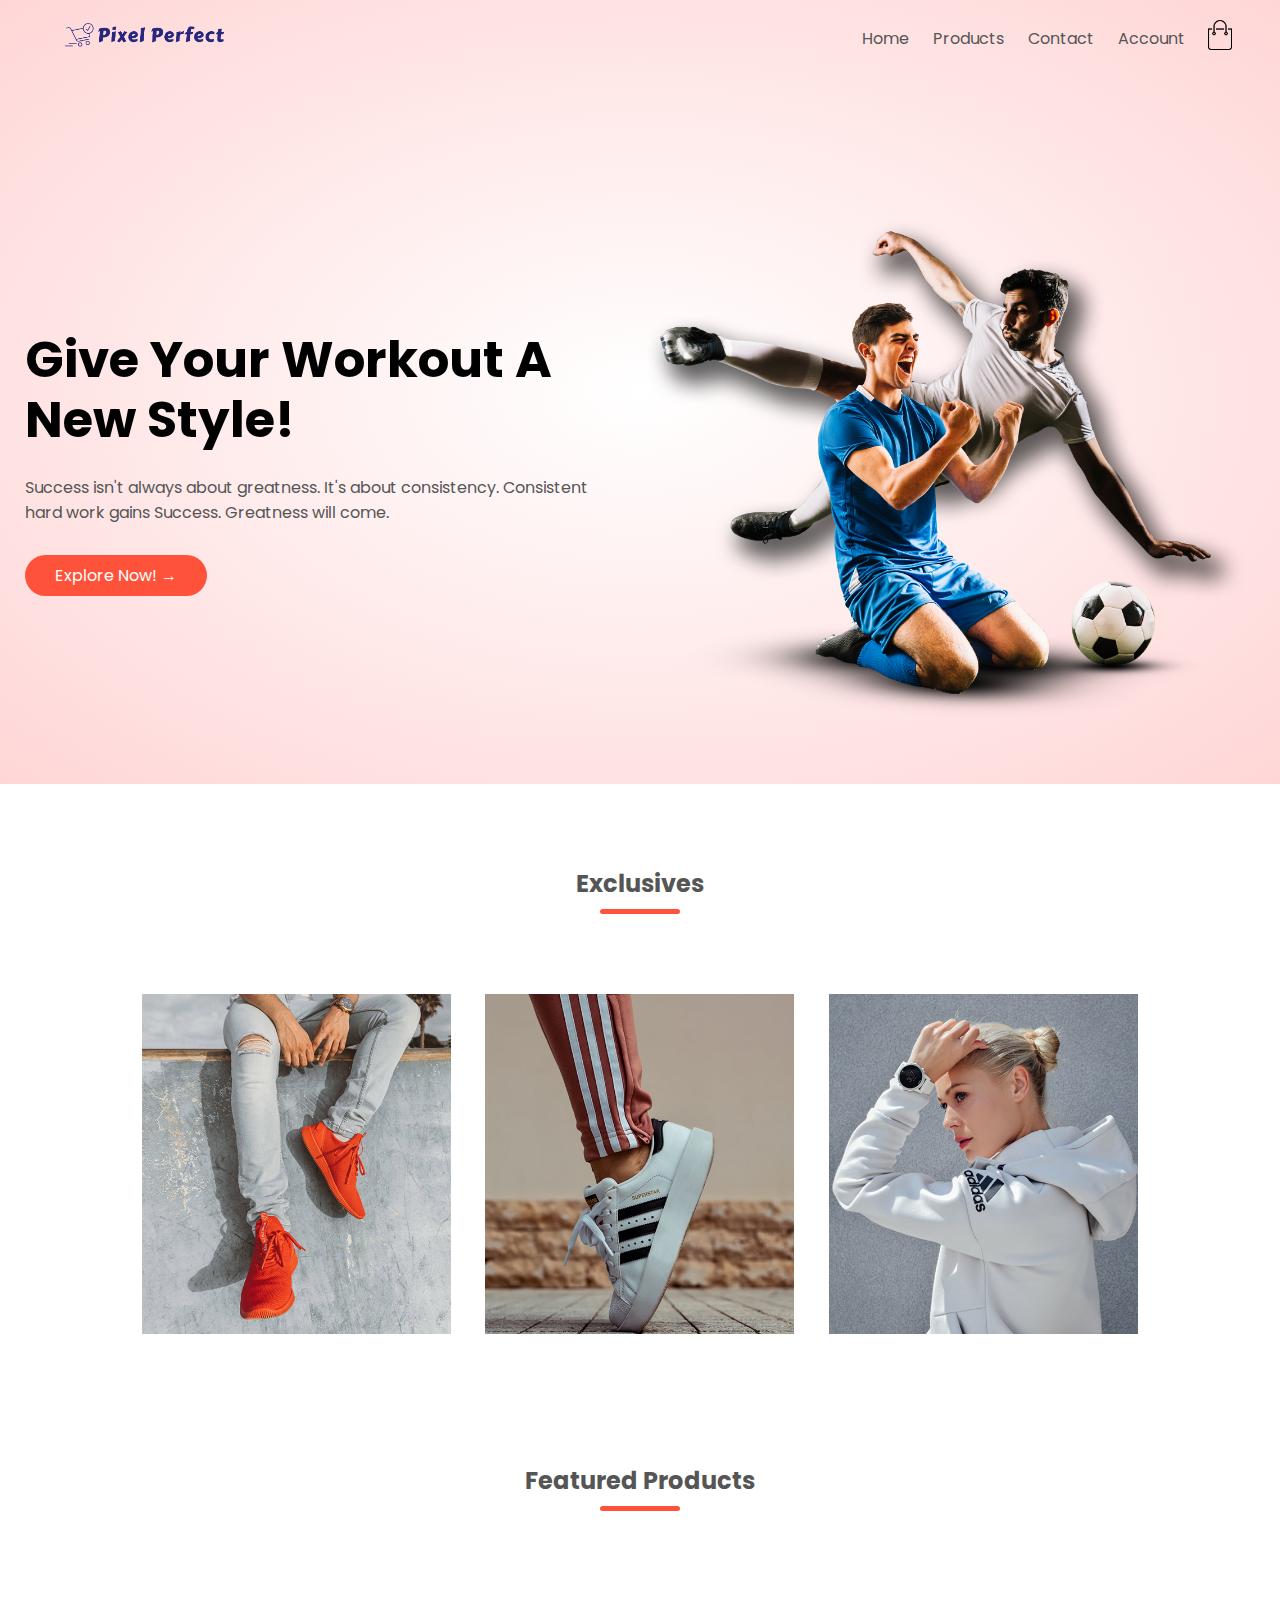
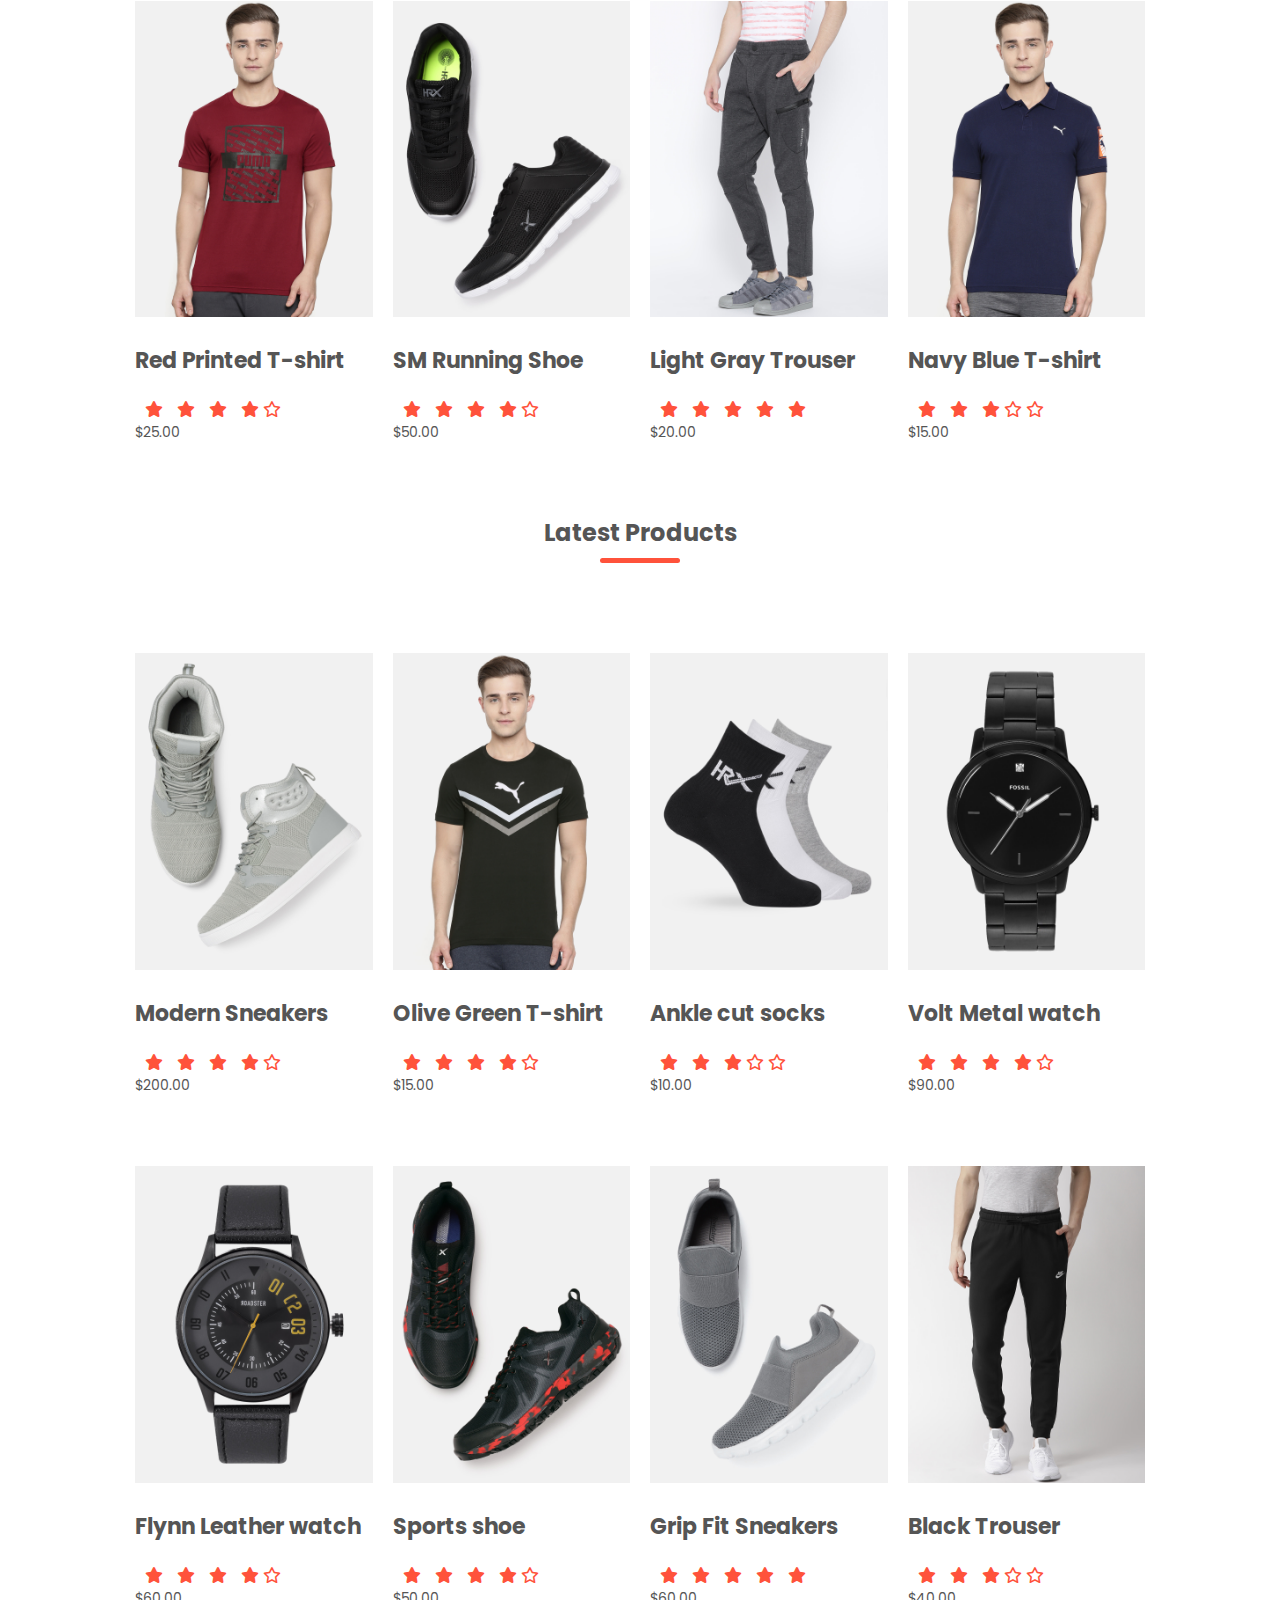
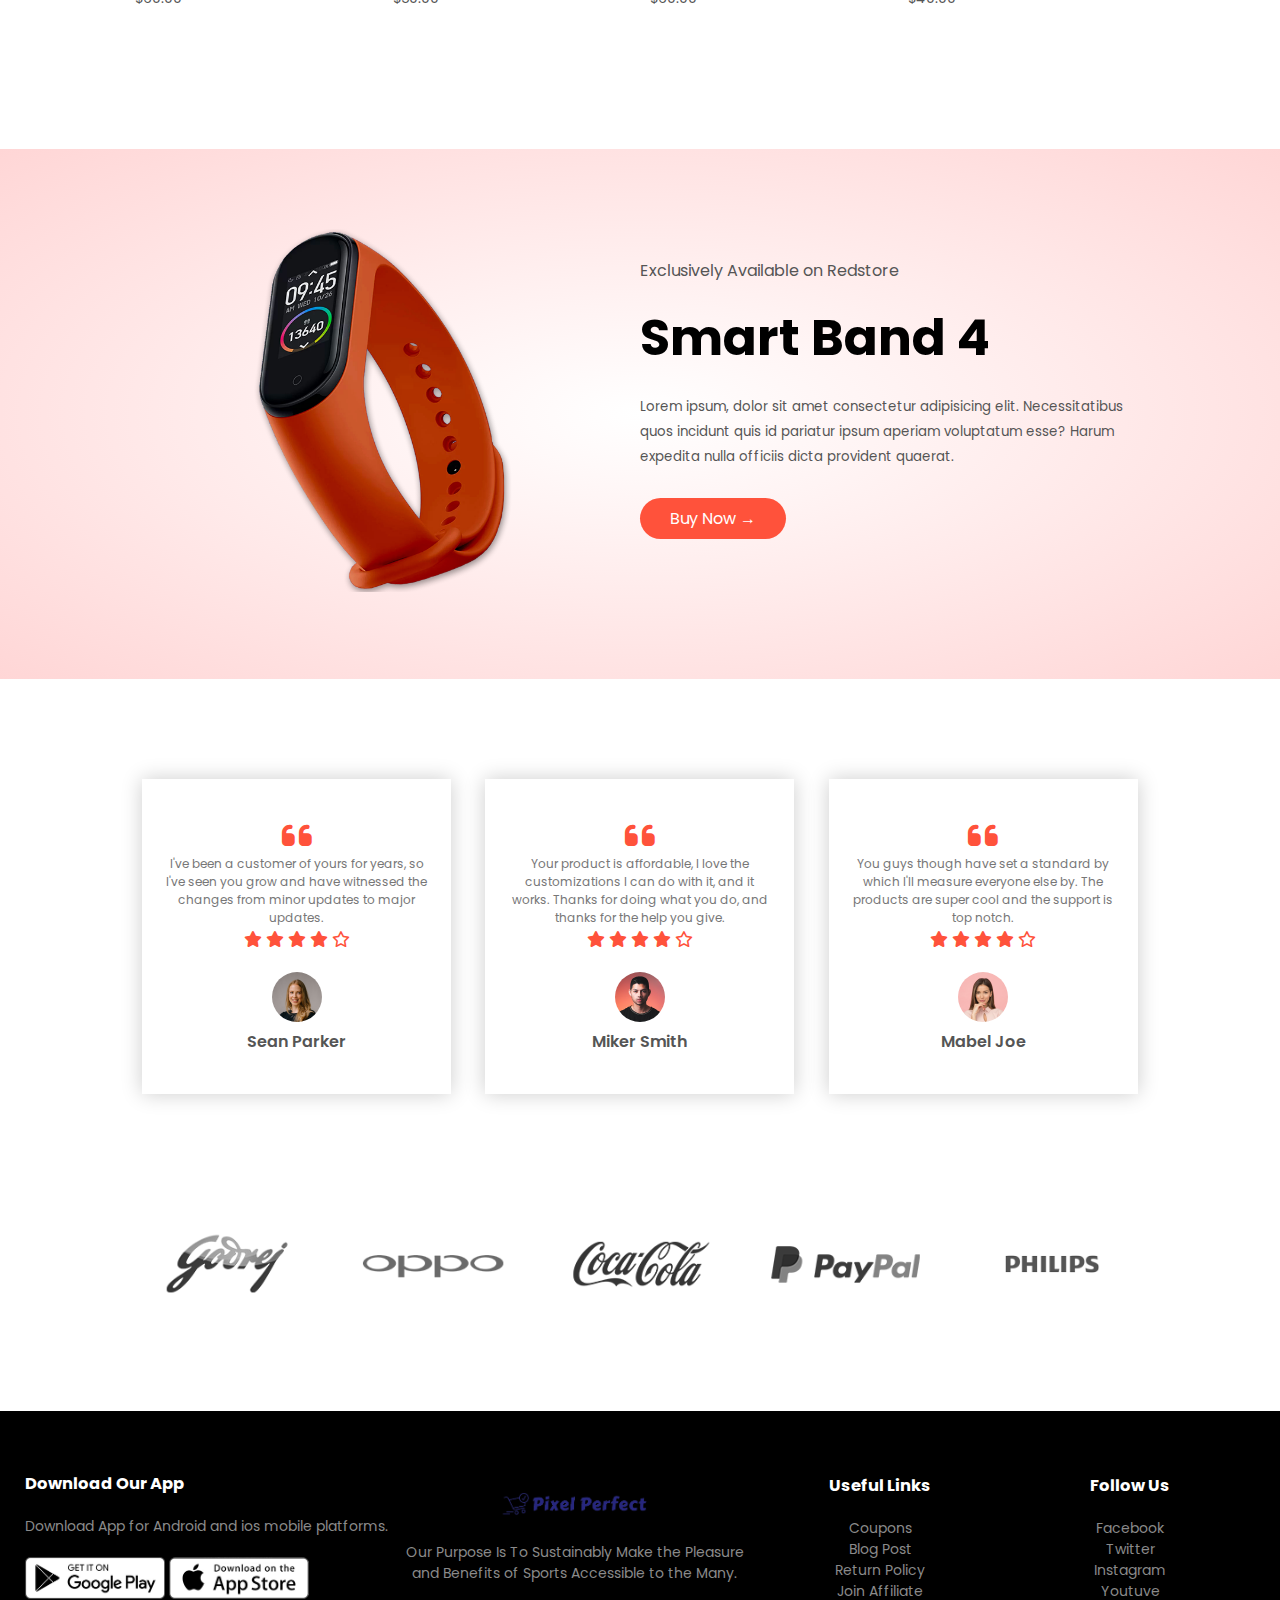
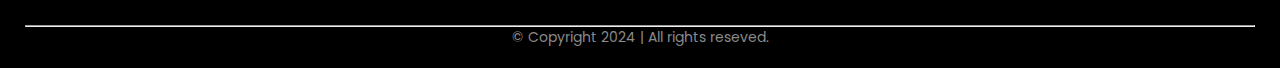
<file: index.html>
<!DOCTYPE html>
<html lang="en">
  <head>
    <meta charset="UTF-8" />
    <meta name="viewport" content="width=device-width, initial-scale=1.0" />
    <link rel="stylesheet" href="style.css" />
    <link rel="stylesheet" href="preloader.css" />
    <link
      href="https://fonts.googleapis.com/css2?family=Poppins:ital,wght@0,100;0,200;0,300;0,400;0,500;0,600;0,700;0,800;0,900;1,100;1,200;1,300;1,400;1,500;1,600;1,700;1,800;1,900&display=swap"
      rel="stylesheet"
    />
    <link
      rel="stylesheet"
      href="https://cdnjs.cloudflare.com/ajax/libs/font-awesome/6.5.2/css/all.min.css"
    />
    <meta
      name="description"
      content="Elevate your style with our curated collection of fashion essentials. From elegant clothes and versatile trousers to chic shirts and sleek watches, we offer a range of items to suit every occasion. Explore our selection of smart watches for the latest in tech and style. Shop now to find your new favorites and stay ahead of the trends with our timeless pieces and cutting-edge designs."
    />
    <meta
      name="keywords"
      content="pixelperfect,pixelperfect ecommerce, pixel perfect ecommerce, pixel perfect ecommerce store, pixel clothing, pixel perfect clothing, ecommerce, pixel Perfect, perfect pixel, perfect ecommerce, pixel perfect ecommerce, pixel perfect ecommerce store, pixel perfect ecommerce website, e-commerce clothing, online clothing store, fashion apparel, mens fashion, womens fashion, trendy clothing, fashion trends 2024, casual wear, formal wear, affordable clothing, designer clothes, clothing sale, fashion accessories, seasonal clothing, clothing for all ages, stylish outfits, wardrobe essentials, high-quality clothing, fashion boutique, exclusive clothing lines, new arrivals clothing, clothing trends, comfortable clothing, luxury apparel, streetwear fashion, eco-friendly clothing, ethical fashion, sportswear, activewear, plus size clothing, vintage clothing, fashionable  footwear, clothing accessories, fashion deals, trending styles, fashion deals online, clothing subscription box, custom clothdresses, mens suits, womens dresses, kids clothing, teen fashion, fashion for all seasons, summer collection, winter fashion, spring trends, fall fashion, clothing for special occasions, bridal wear, party outfits, workwear fashion, casual dresses, designer jeans, fashioning, sustainable fashion, fashion for women, fashion for men, fashion for children, modern apparel, affordable fashion, luxury clothing online, fashionable outerwear, chic clothing, elegant dresses, street style clothing, online fashion boutique, top fashion brands, fashion shopping online, clothing trends 2024, high-end clothing, boutique clothing, online wardrobe, fashion finds, fashion inspiration, clothing for different body types, trendy accessories, fashion for every season, unique fashion pieces, seasonal fashion trends, online fashion sale, best clothing deals, fashion collections, stylish mens wear, chic womens fashion, youth fashion, eco-friendly apparel, elegant outfits, casual clothing online, designer fashion online, fashion must-haves, premium clothing, fashion trends online, shop fashion online, exclusive fashion deals, fashion for everyone, top clothing picks, fashion essentials, online clothing deals, clothing website, fashion shopping"
    />
    <link rel="shortcut icon" href="images/favicon.png" type="image/x-icon" />
    <meta
      name="google-site-verification"
      content="IxhpEchCtN13IET3Rco_2tzGFES6y4ta28iAQgLYIxU"
    />
    <title>Pixel Perfect</title>
    <script async src="https://pagead2.googlesyndication.com/pagead/js/adsbygoogle.js?client=ca-pub-2096439208887032"
     crossorigin="anonymous"></script>
  </head>

  <body>
    <!-- Header -->

    <header>
      <div class="header">
        <div class="container">
          <div class="navbar">
            <div class="logo">
              <a href="index.html">
                <img src="images/5crop.png" width="200px" alt="logo" />
              </a>
            </div>
            <nav>
              <ul id="MenuItems">
                <li><a href="index.html">Home</a></li>
                <li><a href="products.html">Products</a></li>
                <li><a href="contact.html">Contact</a></li>
                <li><a href="account.html">Account</a></li>
              </ul>
            </nav>
            <a href="cart.html">
              <img
                src="images/cart.png"
                width="30px"
                height="30px"
                alt="cart png"
              />
            </a>
            <img
              src="images/menu.png"
              class="menu-icon"
              onclick="menutoggle()"
              alt="menu png"
            />
          </div>

          <div class="row">
            <div class="col-2">
              <h1>Give Your Workout A <br />New Style!</h1>
              <p>
                Success isn't always about greatness. It's about consistency.
                Consistent <br />
                hard work gains Success. Greatness will come.
              </p>
              <a class="btn" href="#products">Explore Now! &#8594;</a>
            </div>
            <div class="col-2">
              <img src="images/image1.png" alt="banner image" />
            </div>
          </div>
        </div>
      </div>
    </header>

    <section class="loader" id="loader">
      <div class="truckWrapper">
        <div class="truckBody">
          <svg
            xmlns="http://www.w3.org/2000/svg"
            fill="none"
            viewBox="0 0 198 93"
            class="trucksvg"
          >
            <path
              stroke-width="3"
              stroke="#282828"
              fill="#F83D3D"
              d="M135 22.5H177.264C178.295 22.5 179.22 23.133 179.594 24.0939L192.33 56.8443C192.442 57.1332 192.5 57.4404 192.5 57.7504V89C192.5 90.3807 191.381 91.5 190 91.5H135C133.619 91.5 132.5 90.3807 132.5 89V25C132.5 23.6193 133.619 22.5 135 22.5Z"
            ></path>
            <path
              stroke-width="3"
              stroke="#282828"
              fill="#7D7C7C"
              d="M146 33.5H181.741C182.779 33.5 183.709 34.1415 184.078 35.112L190.538 52.112C191.16 53.748 189.951 55.5 188.201 55.5H146C144.619 55.5 143.5 54.3807 143.5 53V36C143.5 34.6193 144.619 33.5 146 33.5Z"
            ></path>
            <path
              stroke-width="2"
              stroke="#282828"
              fill="#282828"
              d="M150 65C150 65.39 149.763 65.8656 149.127 66.2893C148.499 66.7083 147.573 67 146.5 67C145.427 67 144.501 66.7083 143.873 66.2893C143.237 65.8656 143 65.39 143 65C143 64.61 143.237 64.1344 143.873 63.7107C144.501 63.2917 145.427 63 146.5 63C147.573 63 148.499 63.2917 149.127 63.7107C149.763 64.1344 150 64.61 150 65Z"
            ></path>
            <rect
              stroke-width="2"
              stroke="#282828"
              fill="#FFFCAB"
              rx="1"
              height="7"
              width="5"
              y="63"
              x="187"
            ></rect>
            <rect
              stroke-width="2"
              stroke="#282828"
              fill="#282828"
              rx="1"
              height="11"
              width="4"
              y="81"
              x="193"
            ></rect>
            <rect
              stroke-width="3"
              stroke="#282828"
              fill="#DFDFDF"
              rx="2.5"
              height="90"
              width="121"
              y="1.5"
              x="6.5"
            ></rect>
            <rect
              stroke-width="2"
              stroke="#282828"
              fill="#DFDFDF"
              rx="2"
              height="4"
              width="6"
              y="84"
              x="1"
            ></rect>
          </svg>
        </div>
        <div class="truckTires">
          <svg
            xmlns="http://www.w3.org/2000/svg"
            fill="none"
            viewBox="0 0 30 30"
            class="tiresvg"
          >
            <circle
              stroke-width="3"
              stroke="#282828"
              fill="#282828"
              r="13.5"
              cy="15"
              cx="15"
            ></circle>
            <circle fill="#DFDFDF" r="7" cy="15" cx="15"></circle>
          </svg>
          <svg
            xmlns="http://www.w3.org/2000/svg"
            fill="none"
            viewBox="0 0 30 30"
            class="tiresvg"
          >
            <circle
              stroke-width="3"
              stroke="#282828"
              fill="#282828"
              r="13.5"
              cy="15"
              cx="15"
            ></circle>
            <circle fill="#DFDFDF" r="7" cy="15" cx="15"></circle>
          </svg>
        </div>
        <div class="road"></div>

        <svg
          xml:space="preserve"
          viewBox="0 0 453.459 453.459"
          xmlns:xlink="http://www.w3.org/1999/xlink"
          xmlns="http://www.w3.org/2000/svg"
          id="Capa_1"
          version="1.1"
          fill="#000000"
          class="lampPost"
        >
          <path
            d="M252.882,0c-37.781,0-68.686,29.953-70.245,67.358h-6.917v8.954c-26.109,2.163-45.463,10.011-45.463,19.366h9.993
c-1.65,5.146-2.507,10.54-2.507,16.017c0,28.956,23.558,52.514,52.514,52.514c28.956,0,52.514-23.558,52.514-52.514
c0-5.478-0.856-10.872-2.506-16.017h9.992c0-9.354-19.352-17.204-45.463-19.366v-8.954h-6.149C200.189,38.779,223.924,16,252.882,16
c29.952,0,54.32,24.368,54.32,54.32c0,28.774-11.078,37.009-25.105,47.437c-17.444,12.968-37.216,27.667-37.216,78.884v113.914
h-0.797c-5.068,0-9.174,4.108-9.174,9.177c0,2.844,1.293,5.383,3.321,7.066c-3.432,27.933-26.851,95.744-8.226,115.459v11.202h45.75
v-11.202c18.625-19.715-4.794-87.527-8.227-115.459c2.029-1.683,3.322-4.223,3.322-7.066c0-5.068-4.107-9.177-9.176-9.177h-0.795
V196.641c0-43.174,14.942-54.283,30.762-66.043c14.793-10.997,31.559-23.461,31.559-60.277C323.202,31.545,291.656,0,252.882,0z
M232.77,111.694c0,23.442-19.071,42.514-42.514,42.514c-23.442,0-42.514-19.072-42.514-42.514c0-5.531,1.078-10.957,3.141-16.017
h78.747C231.693,100.736,232.77,106.162,232.77,111.694z"
          ></path>
        </svg>
      </div>
    </section>

    <main>
      <!-- Features Categories -->
      <div class="categories" id="categories">
        <h2 class="title">Exclusives</h2>
        <div class="small-container">
          <div class="row">
            <div class="col-3">
              <img src="images/category-1.jpg" alt="trousers" />
            </div>
            <div class="col-3">
              <img src="images/category-2.jpg" alt="shoes" />
            </div>
            <div class="col-3">
              <img src="images/category-3.jpg" alt="hoodies" />
            </div>
          </div>
        </div>
      </div>

      <!-- Featured Products -->
      <div class="small-container single-product" id="products">
        <h2 class="title">Featured Products</h2>
        <div class="row">
          <div class="col-4">
            <a href="product-detail.html">
              <img src="images/product-1.jpg" alt="T-Shirt" />
            </a>
            <a href="product-detail.html">
              <h4>Red Printed T-shirt</h4>
            </a>
            <div class="rating">
              <i class="fa fa-star"></i>
              <i class="fa fa-star"></i>
              <i class="fa fa-star"></i>
              <i class="fa fa-star"></i>
              <i class="fa-regular fa-star"></i>
            </div>
            <p>$25.00</p>
          </div>

          <div class="col-4">
            <img src="images/product-2.jpg" alt="shoe" />
            <h4>SM Running Shoe</h4>
            <div class="rating">
              <i class="fa fa-star"></i>
              <i class="fa fa-star"></i>
              <i class="fa fa-star"></i>
              <i class="fa fa-star"></i>
              <i class="fa-regular fa-star"></i>
            </div>
            <p>$50.00</p>
          </div>

          <div class="col-4">
            <img src="images/product-3.jpg" alt="socks" />
            <h4>Light Gray Trouser</h4>
            <div class="rating">
              <i class="fa fa-star"></i>
              <i class="fa fa-star"></i>
              <i class="fa fa-star"></i>
              <i class="fa fa-star"></i>
              <i class="fa fa-star"></i>
            </div>
            <p>$20.00</p>
          </div>

          <div class="col-4">
            <img src="images/product-4.jpg" alt="T-Shirt" />
            <h4>Navy Blue T-shirt</h4>
            <div class="rating">
              <i class="fa fa-star"></i>
              <i class="fa fa-star"></i>
              <i class="fa fa-star"></i>
              <i class="fa-regular fa-star"></i>
              <i class="fa-regular fa-star"></i>
            </div>
            <p>$15.00</p>
          </div>
        </div>
        <h2 class="title">Latest Products</h2>
        <div class="row">
          <div class="col-4">
            <img src="images/product-5.jpg" alt="shoe" />
            <h4>Modern Sneakers</h4>
            <div class="rating">
              <i class="fa fa-star"></i>
              <i class="fa fa-star"></i>
              <i class="fa fa-star"></i>
              <i class="fa fa-star"></i>
              <i class="fa-regular fa-star"></i>
            </div>
            <p>$200.00</p>
          </div>

          <div class="col-4">
            <img src="images/product-6.jpg" alt="T-Shirt" />
            <h4>Olive Green T-shirt</h4>
            <div class="rating">
              <i class="fa fa-star"></i>
              <i class="fa fa-star"></i>
              <i class="fa fa-star"></i>
              <i class="fa fa-star"></i>
              <i class="fa-regular fa-star"></i>
            </div>
            <p>$15.00</p>
          </div>

          <div class="col-4">
            <img src="images/product-7.jpg" alt="socks" />
            <h4>Ankle cut socks</h4>
            <div class="rating">
              <i class="fa fa-star"></i>
              <i class="fa fa-star"></i>
              <i class="fa fa-star"></i>
              <i class="fa-regular fa-star"></i>
              <i class="fa-regular fa-star"></i>
            </div>
            <p>$10.00</p>
          </div>

          <div class="col-4">
            <img src="images/product-8.jpg" alt="watch" />
            <h4>Volt Metal watch</h4>
            <div class="rating">
              <i class="fa fa-star"></i>
              <i class="fa fa-star"></i>
              <i class="fa fa-star"></i>
              <i class="fa fa-star"></i>
              <i class="fa-regular fa-star"></i>
            </div>
            <p>$90.00</p>
          </div>
        </div>
        <div class="row">
          <div class="col-4">
            <img src="images/product-9.jpg" alt="watch" />
            <h4>Flynn Leather watch</h4>
            <div class="rating">
              <i class="fa fa-star"></i>
              <i class="fa fa-star"></i>
              <i class="fa fa-star"></i>
              <i class="fa fa-star"></i>
              <i class="fa-regular fa-star"></i>
            </div>
            <p>$60.00</p>
          </div>

          <div class="col-4">
            <img src="images/product-10.jpg" alt="sports shoe" />
            <h4>Sports shoe</h4>
            <div class="rating">
              <i class="fa fa-star"></i>
              <i class="fa fa-star"></i>
              <i class="fa fa-star"></i>
              <i class="fa fa-star"></i>
              <i class="fa-regular fa-star"></i>
            </div>
            <p>$50.00</p>
          </div>

          <div class="col-4">
            <img src="images/product-11.jpg" alt="Sneakers" />
            <h4>Grip Fit Sneakers</h4>
            <div class="rating">
              <i class="fa fa-star"></i>
              <i class="fa fa-star"></i>
              <i class="fa fa-star"></i>
              <i class="fa fa-star"></i>
              <i class="fa fa-star"></i>
            </div>
            <p>$60.00</p>
          </div>

          <div class="col-4">
            <img src="images/product-12.jpg" alt="Trouser" />
            <h4>Black Trouser</h4>
            <div class="rating">
              <i class="fa fa-star"></i>
              <i class="fa fa-star"></i>
              <i class="fa fa-star"></i>
              <i class="fa-regular fa-star"></i>
              <i class="fa-regular fa-star"></i>
            </div>
            <p>$40.00</p>
          </div>
        </div>
      </div>

      <!-- Offer -->
      <div class="offer" id="offers">
        <div class="small-container">
          <div class="row">
            <div class="col-2">
              <img
                src="images/exclusive.png"
                class="offer-img"
                alt="smart watch"
              />
            </div>
            <div class="col-2">
              <p>Exclusively Available on Redstore</p>
              <h1>Smart Band 4</h1>
              <small
                >Lorem ipsum, dolor sit amet consectetur adipisicing elit.
                Necessitatibus quos incidunt quis id pariatur ipsum aperiam
                voluptatum esse? Harum expedita nulla officiis dicta provident
                quaerat.</small
              >
              <br />
              <a href="cart.html" class="btn">Buy Now &#8594;</a>
            </div>
          </div>
        </div>
      </div>

      <!-- Testimonial -->
      <div class="testimonial" id="testimonials">
        <div class="small-container">
          <div class="row">
            <div class="col-3">
              <i class="fa fa-quote-left"></i>
              <p>
                I've been a customer of yours for years, so I've seen you grow
                and have witnessed the changes from minor updates to major
                updates.
              </p>
              <div class="rating">
                <i class="fa fa-star"></i>
                <i class="fa fa-star"></i>
                <i class="fa fa-star"></i>
                <i class="fa fa-star"></i>
                <i class="fa-regular fa-star"></i>
              </div>
              <img src="images/user-1.png" alt="user profile" />
              <h3>Sean Parker</h3>
            </div>

            <div class="col-3">
              <i class="fa fa-quote-left"></i>
              <p>
                Your product is affordable, I love the customizations I can do
                with it, and it works. Thanks for doing what you do, and thanks
                for the help you give.
              </p>
              <div class="rating">
                <i class="fa fa-star"></i>
                <i class="fa fa-star"></i>
                <i class="fa fa-star"></i>
                <i class="fa fa-star"></i>
                <i class="fa-regular fa-star"></i>
              </div>
              <img src="images/user-2.png" alt="user profile" />
              <h3>Miker Smith</h3>
            </div>

            <div class="col-3">
              <i class="fa fa-quote-left"></i>
              <p>
                You guys though have set a standard by which I'll measure
                everyone else by. The products are super cool and the support is
                top notch.
              </p>
              <div class="rating">
                <i class="fa fa-star"></i>
                <i class="fa fa-star"></i>
                <i class="fa fa-star"></i>
                <i class="fa fa-star"></i>
                <i class="fa-regular fa-star"></i>
              </div>
              <img src="images/user-3.png" alt="user profile" />
              <h3>Mabel Joe</h3>
            </div>
          </div>
        </div>
      </div>

      <!-- Brands -->
      <div class="brands" id="brands">
        <div class="small-container">
          <div class="row">
            <div class="col-5">
              <img src="images/logo-godrej.png" alt="godrej logo" />
            </div>
            <div class="col-5">
              <img src="images/logo-oppo.png" alt="oppo logo" />
            </div>
            <div class="col-5">
              <img src="images/logo-coca-cola.png" alt="coca cola logo" />
            </div>
            <div class="col-5">
              <img src="images/logo-paypal.png" alt="paypal logo" />
            </div>
            <div class="col-5">
              <img src="images/logo-philips.png" alt="philips logo" />
            </div>
          </div>
        </div>
      </div>
    </main>

    <!-- Footer -->
    <footer>
      <div class="footer" id="footer">
        <div class="container">
          <div class="row">
            <div class="footer-col-1">
              <h3>Download Our App</h3>
              <p>Download App for Android and ios mobile platforms.</p>
              <div class="app-logo">
                <img src="images/play-store.png" alt="play store" />
                <img src="images/app-store.png" alt="app store" />
              </div>
            </div>

            <div class="footer-col-2">
              <img src="images/5crop.png" alt="brand logo" />
              <p>
                Our Purpose Is To Sustainably Make the Pleasure and Benefits of
                Sports Accessible to the Many.
              </p>
            </div>

            <div class="footer-col-3">
              <h3>Useful Links</h3>
              <ul>
                <li>Coupons</li>
                <li>Blog Post</li>
                <li>Return Policy</li>
                <li>Join Affiliate</li>
              </ul>
            </div>

            <div class="footer-col-4">
              <h3>Follow Us</h3>
              <ul>
                <li>Facebook</li>
                <li>Twitter</li>
                <li>Instagram</li>
                <li>Youtuve</li>
              </ul>
            </div>
          </div>
          <hr />
          <p class="copyright">&copy; Copyright 2024 | All rights reseved.</p>
        </div>
      </div>
    </footer>

    <script src="script.js"></script>
  </body>
</html>
</file>
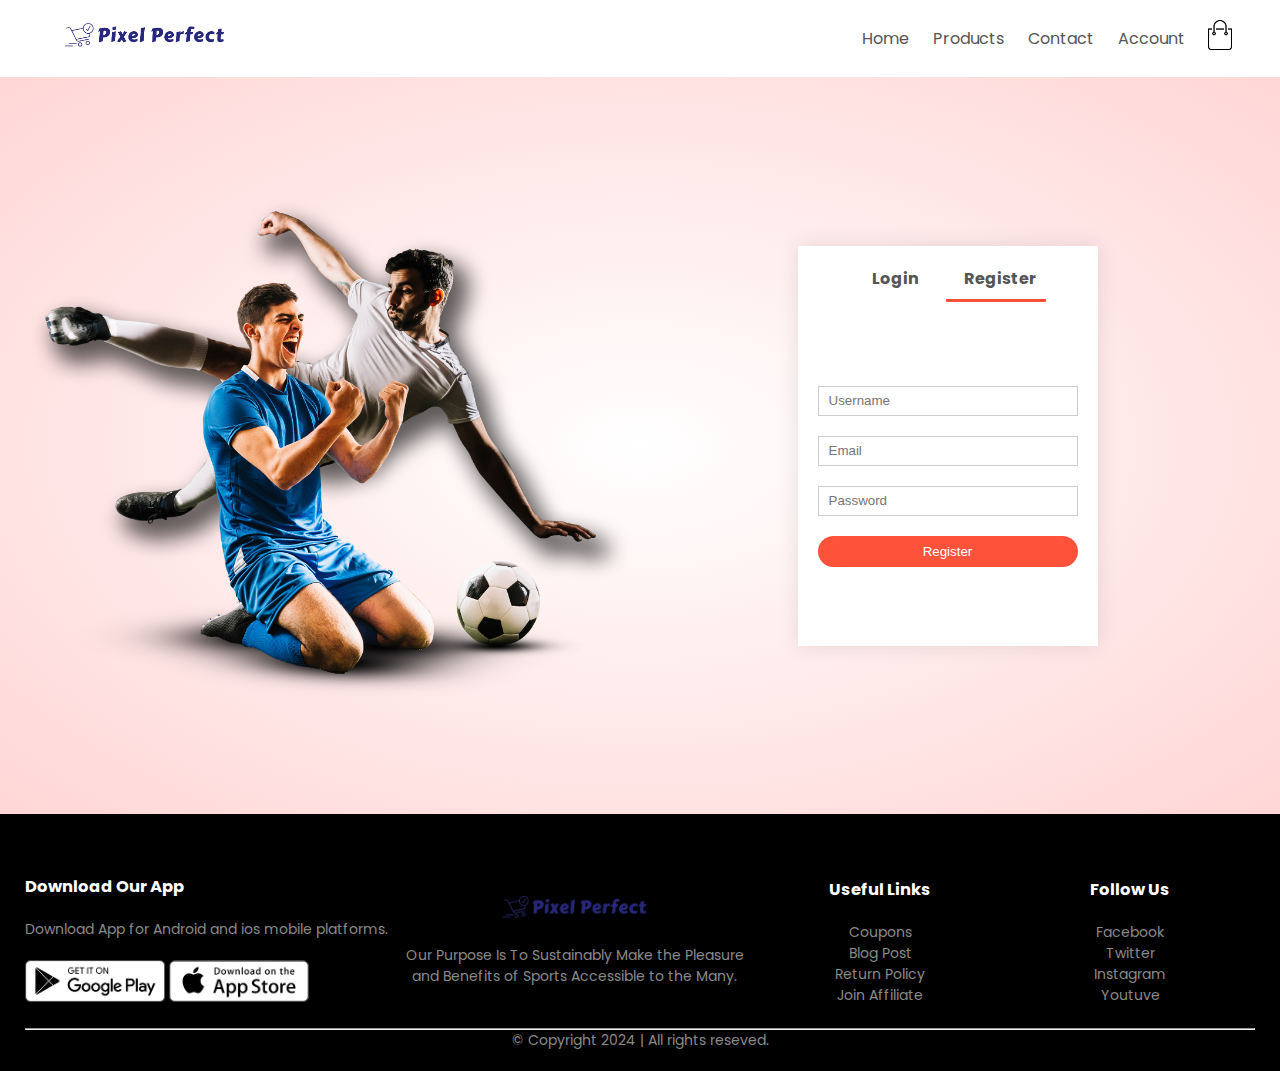
<file: account.html>
<!DOCTYPE html>
<html lang="en">
  <head>
    <meta charset="UTF-8" />
    <meta name="viewport" content="width=device-width, initial-scale=1.0" />
    <link rel="stylesheet" href="style.css" />
    <link rel="stylesheet" href="preloader.css" />
    <link
      href="https://fonts.googleapis.com/css2?family=Poppins:ital,wght@0,100;0,200;0,300;0,400;0,500;0,600;0,700;0,800;0,900;1,100;1,200;1,300;1,400;1,500;1,600;1,700;1,800;1,900&display=swap"
      rel="stylesheet"
    />
    <link
      rel="stylesheet"
      href="https://cdnjs.cloudflare.com/ajax/libs/font-awesome/6.5.2/css/all.min.css"
    />
    <link rel="shortcut icon" href="images/account.png" type="image/x-icon" />
    <title>Account Management</title>
  </head>

  <body>
    <!-- Header -->
    <header>
      <div class="container">
        <div class="navbar">
          <div class="logo">
            <a href="index.html"
              ><img src="images/5crop.png" width="200px" alt="brand logo"
            /></a>
          </div>
          <nav>
            <ul id="MenuItems">
              <li><a href="index.html">Home</a></li>
              <li><a href="products.html">Products</a></li>
              <li><a href="contact.html">Contact</a></li>
              <li><a href="account.html">Account</a></li>
            </ul>
          </nav>
          <a href="cart.html"
            ><img
              src="images/cart.png"
              width="30px"
              height="30px"
              alt="cart icon"
          /></a>
          <img
            src="images/menu.png"
            class="menu-icon"
            onclick="menutoggle()"
            alt="menu icon"
          />
        </div>
      </div>
    </header>

    <section class="loader" id="loader">
      <div class="truckWrapper">
        <div class="truckBody">
          <svg
            xmlns="http://www.w3.org/2000/svg"
            fill="none"
            viewBox="0 0 198 93"
            class="trucksvg"
          >
            <path
              stroke-width="3"
              stroke="#282828"
              fill="#F83D3D"
              d="M135 22.5H177.264C178.295 22.5 179.22 23.133 179.594 24.0939L192.33 56.8443C192.442 57.1332 192.5 57.4404 192.5 57.7504V89C192.5 90.3807 191.381 91.5 190 91.5H135C133.619 91.5 132.5 90.3807 132.5 89V25C132.5 23.6193 133.619 22.5 135 22.5Z"
            ></path>
            <path
              stroke-width="3"
              stroke="#282828"
              fill="#7D7C7C"
              d="M146 33.5H181.741C182.779 33.5 183.709 34.1415 184.078 35.112L190.538 52.112C191.16 53.748 189.951 55.5 188.201 55.5H146C144.619 55.5 143.5 54.3807 143.5 53V36C143.5 34.6193 144.619 33.5 146 33.5Z"
            ></path>
            <path
              stroke-width="2"
              stroke="#282828"
              fill="#282828"
              d="M150 65C150 65.39 149.763 65.8656 149.127 66.2893C148.499 66.7083 147.573 67 146.5 67C145.427 67 144.501 66.7083 143.873 66.2893C143.237 65.8656 143 65.39 143 65C143 64.61 143.237 64.1344 143.873 63.7107C144.501 63.2917 145.427 63 146.5 63C147.573 63 148.499 63.2917 149.127 63.7107C149.763 64.1344 150 64.61 150 65Z"
            ></path>
            <rect
              stroke-width="2"
              stroke="#282828"
              fill="#FFFCAB"
              rx="1"
              height="7"
              width="5"
              y="63"
              x="187"
            ></rect>
            <rect
              stroke-width="2"
              stroke="#282828"
              fill="#282828"
              rx="1"
              height="11"
              width="4"
              y="81"
              x="193"
            ></rect>
            <rect
              stroke-width="3"
              stroke="#282828"
              fill="#DFDFDF"
              rx="2.5"
              height="90"
              width="121"
              y="1.5"
              x="6.5"
            ></rect>
            <rect
              stroke-width="2"
              stroke="#282828"
              fill="#DFDFDF"
              rx="2"
              height="4"
              width="6"
              y="84"
              x="1"
            ></rect>
          </svg>
        </div>
        <div class="truckTires">
          <svg
            xmlns="http://www.w3.org/2000/svg"
            fill="none"
            viewBox="0 0 30 30"
            class="tiresvg"
          >
            <circle
              stroke-width="3"
              stroke="#282828"
              fill="#282828"
              r="13.5"
              cy="15"
              cx="15"
            ></circle>
            <circle fill="#DFDFDF" r="7" cy="15" cx="15"></circle>
          </svg>
          <svg
            xmlns="http://www.w3.org/2000/svg"
            fill="none"
            viewBox="0 0 30 30"
            class="tiresvg"
          >
            <circle
              stroke-width="3"
              stroke="#282828"
              fill="#282828"
              r="13.5"
              cy="15"
              cx="15"
            ></circle>
            <circle fill="#DFDFDF" r="7" cy="15" cx="15"></circle>
          </svg>
        </div>
        <div class="road"></div>

        <svg
          xml:space="preserve"
          viewBox="0 0 453.459 453.459"
          xmlns:xlink="http://www.w3.org/1999/xlink"
          xmlns="http://www.w3.org/2000/svg"
          id="Capa_1"
          version="1.1"
          fill="#000000"
          class="lampPost"
        >
          <path
            d="M252.882,0c-37.781,0-68.686,29.953-70.245,67.358h-6.917v8.954c-26.109,2.163-45.463,10.011-45.463,19.366h9.993
c-1.65,5.146-2.507,10.54-2.507,16.017c0,28.956,23.558,52.514,52.514,52.514c28.956,0,52.514-23.558,52.514-52.514
c0-5.478-0.856-10.872-2.506-16.017h9.992c0-9.354-19.352-17.204-45.463-19.366v-8.954h-6.149C200.189,38.779,223.924,16,252.882,16
c29.952,0,54.32,24.368,54.32,54.32c0,28.774-11.078,37.009-25.105,47.437c-17.444,12.968-37.216,27.667-37.216,78.884v113.914
h-0.797c-5.068,0-9.174,4.108-9.174,9.177c0,2.844,1.293,5.383,3.321,7.066c-3.432,27.933-26.851,95.744-8.226,115.459v11.202h45.75
v-11.202c18.625-19.715-4.794-87.527-8.227-115.459c2.029-1.683,3.322-4.223,3.322-7.066c0-5.068-4.107-9.177-9.176-9.177h-0.795
V196.641c0-43.174,14.942-54.283,30.762-66.043c14.793-10.997,31.559-23.461,31.559-60.277C323.202,31.545,291.656,0,252.882,0z
M232.77,111.694c0,23.442-19.071,42.514-42.514,42.514c-23.442,0-42.514-19.072-42.514-42.514c0-5.531,1.078-10.957,3.141-16.017
h78.747C231.693,100.736,232.77,106.162,232.77,111.694z"
          ></path>
        </svg>
      </div>
    </section>

    <main>
      <!-- Account Page -->
      <div class="account-page">
        <div class="container">
          <div class="row">
            <div class="col-2">
              <img src="images/image1.png" width="100%" alt="banner image" />
            </div>
            <div class="col-2">
              <div class="form-container">
                <div class="form-btn">
                  <span onclick="login()">Login</span>
                  <span onclick="register()">Register</span>
                  <hr id="Indicator" />
                </div>
                <form id="LoginForm">
                  <input type="text" placeholder="Username" name="username" />
                  <input
                    type="password"
                    placeholder="Password"
                    name="password"
                  />
                  <button type="submit" class="btn">Login</button>
                  <!-- <a href="">Forgot Password</a> -->
                  <span onclick="register()" style="font-size: 12px"
                    >Dont have an account ?</span
                  >
                </form>

                <form id="RegForm">
                  <input
                    type="text"
                    placeholder="Username"
                    name="username"
                    required
                  />
                  <input
                    type="email"
                    placeholder="Email"
                    name="email"
                    required
                  />
                  <input
                    type="password"
                    placeholder="Password"
                    name="password"
                    required
                  />
                  <button type="submit" class="btn">Register</button>
                </form>
              </div>
            </div>
          </div>
        </div>
      </div>
    </main>

    <!-- Footer -->
    <footer>
      <div class="footer">
        <div class="container">
          <div class="row">
            <div class="footer-col-1">
              <h3>Download Our App</h3>
              <p>Download App for Android and ios mobile platforms.</p>
              <div class="app-logo">
                <img src="images/play-store.png" alt="play store logo" />
                <img src="images/app-store.png" alt="app store logo" />
              </div>
            </div>

            <div class="footer-col-2">
              <img src="images/5crop.png" alt="brand logo" />
              <p>
                Our Purpose Is To Sustainably Make the Pleasure and Benefits of
                Sports Accessible to the Many.
              </p>
            </div>

            <div class="footer-col-3">
              <h3>Useful Links</h3>
              <ul>
                <li>Coupons</li>
                <li>Blog Post</li>
                <li>Return Policy</li>
                <li>Join Affiliate</li>
              </ul>
            </div>

            <div class="footer-col-4">
              <h3>Follow Us</h3>
              <ul>
                <li>Facebook</li>
                <li>Twitter</li>
                <li>Instagram</li>
                <li>Youtuve</li>
              </ul>
            </div>
          </div>
          <hr />
          <p class="copyright">&copy; Copyright 2024 | All rights reseved.</p>
        </div>
      </div>
    </footer>

    <script src="script.js"></script>
    <script>
      document
        .getElementById("registerForm")
        .addEventListener("submit", async (e) => {
          e.preventDefault();
          const username = e.target.username.value;
          const password = e.target.password.value;
          const response = await fetch("/register", {
            method: "POST",
            headers: { "Content-Type": "application/json" },
            body: JSON.stringify({ username, password }),
          });
          const data = await response.text();
          alert(data);
        });
    </script>
  </body>
</html>
</file>
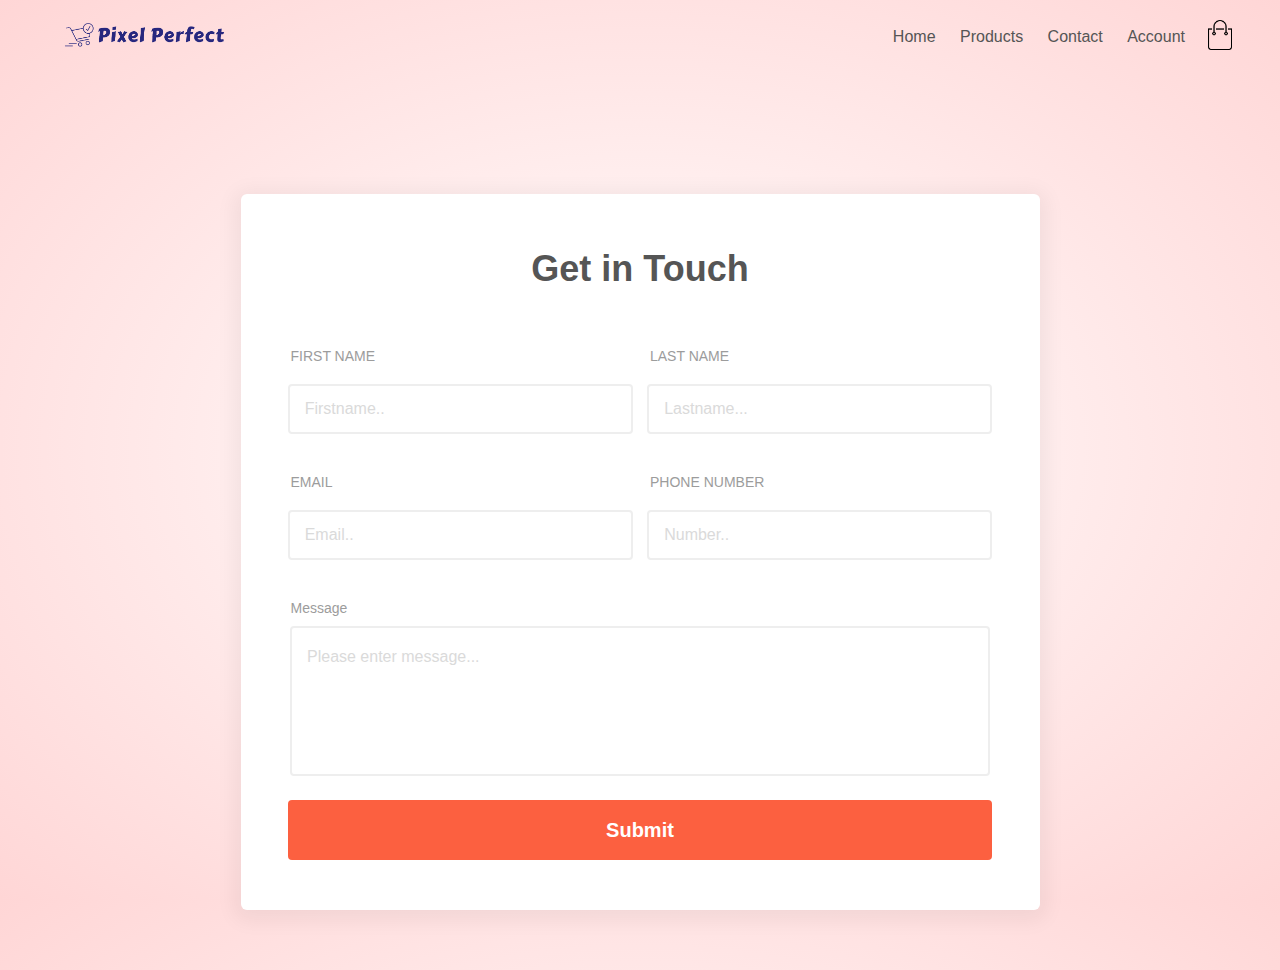
<file: contact.html>
<!DOCTYPE html>
<html lang="en">
  <head>
    <meta charset="UTF-8" />
    <meta name="viewport" content="width=device-width, initial-scale=1.0" />
    <link rel="stylesheet" href="contact.css" />
    <link rel="stylesheet" href="style.css" />
    <link rel="stylesheet" href="preloader.css" />
    <link rel="shortcut icon" href="images/contact.png" type="image/x-icon" />
    <title>Contact</title>
  </head>

  <body>
    <header class="container">
      <div class="navbar">
        <div class="logo">
          <a href="index.html">
            <img src="images/5crop.png" width="200px" alt="logo" />
          </a>
        </div>
        <nav>
          <ul id="MenuItems">
            <li><a href="index.html">Home</a></li>
            <li><a href="products.html">Products</a></li>
            <li><a href="contact.html">Contact</a></li>
            <li><a href="account.html">Account</a></li>
          </ul>
        </nav>
        <a href="index.html">
          <img
            src="images/cart.png"
            width="30px"
            height="30px"
            alt="cart png"
          />
        </a>
        <img
          src="images/menu.png"
          class="menu-icon"
          onclick="menutoggle()"
          alt="menu png"
        />
      </div>
    </header>

    <section class="loader" id="loader">
      <div class="truckWrapper">
        <div class="truckBody">
          <svg
            xmlns="http://www.w3.org/2000/svg"
            fill="none"
            viewBox="0 0 198 93"
            class="trucksvg"
          >
            <path
              stroke-width="3"
              stroke="#282828"
              fill="#F83D3D"
              d="M135 22.5H177.264C178.295 22.5 179.22 23.133 179.594 24.0939L192.33 56.8443C192.442 57.1332 192.5 57.4404 192.5 57.7504V89C192.5 90.3807 191.381 91.5 190 91.5H135C133.619 91.5 132.5 90.3807 132.5 89V25C132.5 23.6193 133.619 22.5 135 22.5Z"
            ></path>
            <path
              stroke-width="3"
              stroke="#282828"
              fill="#7D7C7C"
              d="M146 33.5H181.741C182.779 33.5 183.709 34.1415 184.078 35.112L190.538 52.112C191.16 53.748 189.951 55.5 188.201 55.5H146C144.619 55.5 143.5 54.3807 143.5 53V36C143.5 34.6193 144.619 33.5 146 33.5Z"
            ></path>
            <path
              stroke-width="2"
              stroke="#282828"
              fill="#282828"
              d="M150 65C150 65.39 149.763 65.8656 149.127 66.2893C148.499 66.7083 147.573 67 146.5 67C145.427 67 144.501 66.7083 143.873 66.2893C143.237 65.8656 143 65.39 143 65C143 64.61 143.237 64.1344 143.873 63.7107C144.501 63.2917 145.427 63 146.5 63C147.573 63 148.499 63.2917 149.127 63.7107C149.763 64.1344 150 64.61 150 65Z"
            ></path>
            <rect
              stroke-width="2"
              stroke="#282828"
              fill="#FFFCAB"
              rx="1"
              height="7"
              width="5"
              y="63"
              x="187"
            ></rect>
            <rect
              stroke-width="2"
              stroke="#282828"
              fill="#282828"
              rx="1"
              height="11"
              width="4"
              y="81"
              x="193"
            ></rect>
            <rect
              stroke-width="3"
              stroke="#282828"
              fill="#DFDFDF"
              rx="2.5"
              height="90"
              width="121"
              y="1.5"
              x="6.5"
            ></rect>
            <rect
              stroke-width="2"
              stroke="#282828"
              fill="#DFDFDF"
              rx="2"
              height="4"
              width="6"
              y="84"
              x="1"
            ></rect>
          </svg>
        </div>
        <div class="truckTires">
          <svg
            xmlns="http://www.w3.org/2000/svg"
            fill="none"
            viewBox="0 0 30 30"
            class="tiresvg"
          >
            <circle
              stroke-width="3"
              stroke="#282828"
              fill="#282828"
              r="13.5"
              cy="15"
              cx="15"
            ></circle>
            <circle fill="#DFDFDF" r="7" cy="15" cx="15"></circle>
          </svg>
          <svg
            xmlns="http://www.w3.org/2000/svg"
            fill="none"
            viewBox="0 0 30 30"
            class="tiresvg"
          >
            <circle
              stroke-width="3"
              stroke="#282828"
              fill="#282828"
              r="13.5"
              cy="15"
              cx="15"
            ></circle>
            <circle fill="#DFDFDF" r="7" cy="15" cx="15"></circle>
          </svg>
        </div>
        <div class="road"></div>

        <svg
          xml:space="preserve"
          viewBox="0 0 453.459 453.459"
          xmlns:xlink="http://www.w3.org/1999/xlink"
          xmlns="http://www.w3.org/2000/svg"
          id="Capa_1"
          version="1.1"
          fill="#000000"
          class="lampPost"
        >
          <path
            d="M252.882,0c-37.781,0-68.686,29.953-70.245,67.358h-6.917v8.954c-26.109,2.163-45.463,10.011-45.463,19.366h9.993
c-1.65,5.146-2.507,10.54-2.507,16.017c0,28.956,23.558,52.514,52.514,52.514c28.956,0,52.514-23.558,52.514-52.514
c0-5.478-0.856-10.872-2.506-16.017h9.992c0-9.354-19.352-17.204-45.463-19.366v-8.954h-6.149C200.189,38.779,223.924,16,252.882,16
c29.952,0,54.32,24.368,54.32,54.32c0,28.774-11.078,37.009-25.105,47.437c-17.444,12.968-37.216,27.667-37.216,78.884v113.914
h-0.797c-5.068,0-9.174,4.108-9.174,9.177c0,2.844,1.293,5.383,3.321,7.066c-3.432,27.933-26.851,95.744-8.226,115.459v11.202h45.75
v-11.202c18.625-19.715-4.794-87.527-8.227-115.459c2.029-1.683,3.322-4.223,3.322-7.066c0-5.068-4.107-9.177-9.176-9.177h-0.795
V196.641c0-43.174,14.942-54.283,30.762-66.043c14.793-10.997,31.559-23.461,31.559-60.277C323.202,31.545,291.656,0,252.882,0z
M232.77,111.694c0,23.442-19.071,42.514-42.514,42.514c-23.442,0-42.514-19.072-42.514-42.514c0-5.531,1.078-10.957,3.141-16.017
h78.747C231.693,100.736,232.77,106.162,232.77,111.694z"
          ></path>
        </svg>
      </div>
    </section>

    <main>
      <div class="contact_us_2">
        <div class="responsive-container-block big-container">
          <div class="responsive-container-block container">
            <form
              class="form-box"
              action="https://api.web3forms.com/submit"
              method="POST"
            >
              <input
                type="hidden"
                name="access_key"
                value="b4125493-7c4f-41ce-b324-869aa4c4b6f5"
              />
              <div class="container-block form-wrapper">
                <p class="text-blk contactus-head">Get in Touch</p>
                <p class="text-blk contactus-subhead"></p>
                <div class="responsive-container-block">
                  <div
                    class="responsive-cell-block wk-ipadp-6 wk-tab-12 wk-mobile-12 wk-desk-6"
                    id="i10mt"
                  >
                    <p class="text-blk input-title">FIRST NAME</p>
                    <input
                      class="input"
                      id="firstname"
                      name="firstName"
                      placeholder="Firstname.."
                      required
                    />
                  </div>
                  <div
                    class="responsive-cell-block wk-desk-6 wk-ipadp-6 wk-tab-12 wk-mobile-12"
                  >
                    <p class="text-blk input-title">LAST NAME</p>
                    <input
                      class="input"
                      id="lastname"
                      name="lastname"
                      placeholder="Lastname..."
                      required
                    />
                  </div>
                  <div
                    class="responsive-cell-block wk-desk-6 wk-ipadp-6 wk-tab-12 wk-mobile-12"
                  >
                    <p class="text-blk input-title">EMAIL</p>
                    <input
                      class="input"
                      id="email"
                      name="Email"
                      placeholder="Email.."
                      required
                    />
                  </div>
                  <div
                    class="responsive-cell-block wk-desk-6 wk-ipadp-6 wk-tab-12 wk-mobile-12"
                  >
                    <p class="text-blk input-title">PHONE NUMBER</p>
                    <input
                      class="input"
                      id="phonenumber"
                      name="PhoneNumber"
                      placeholder="Number.."
                      required
                    />
                  </div>
                  <div
                    class="responsive-cell-block wk-tab-12 wk-mobile-12 wk-desk-12 wk-ipadp-12"
                    id="i634i"
                  >
                    <p class="text-blk input-title">Message</p>
                    <textarea
                      class="textinput"
                      id="Message"
                      name="Message"
                      placeholder="Please enter message..."
                      required
                    ></textarea>
                  </div>
                </div>
                <button class="submit-btn">Submit</button>
              </div>
            </form>
          </div>
        </div>
      </div>
    </main>

    <script src="script.js"></script>
  </body>
</html>
</file>
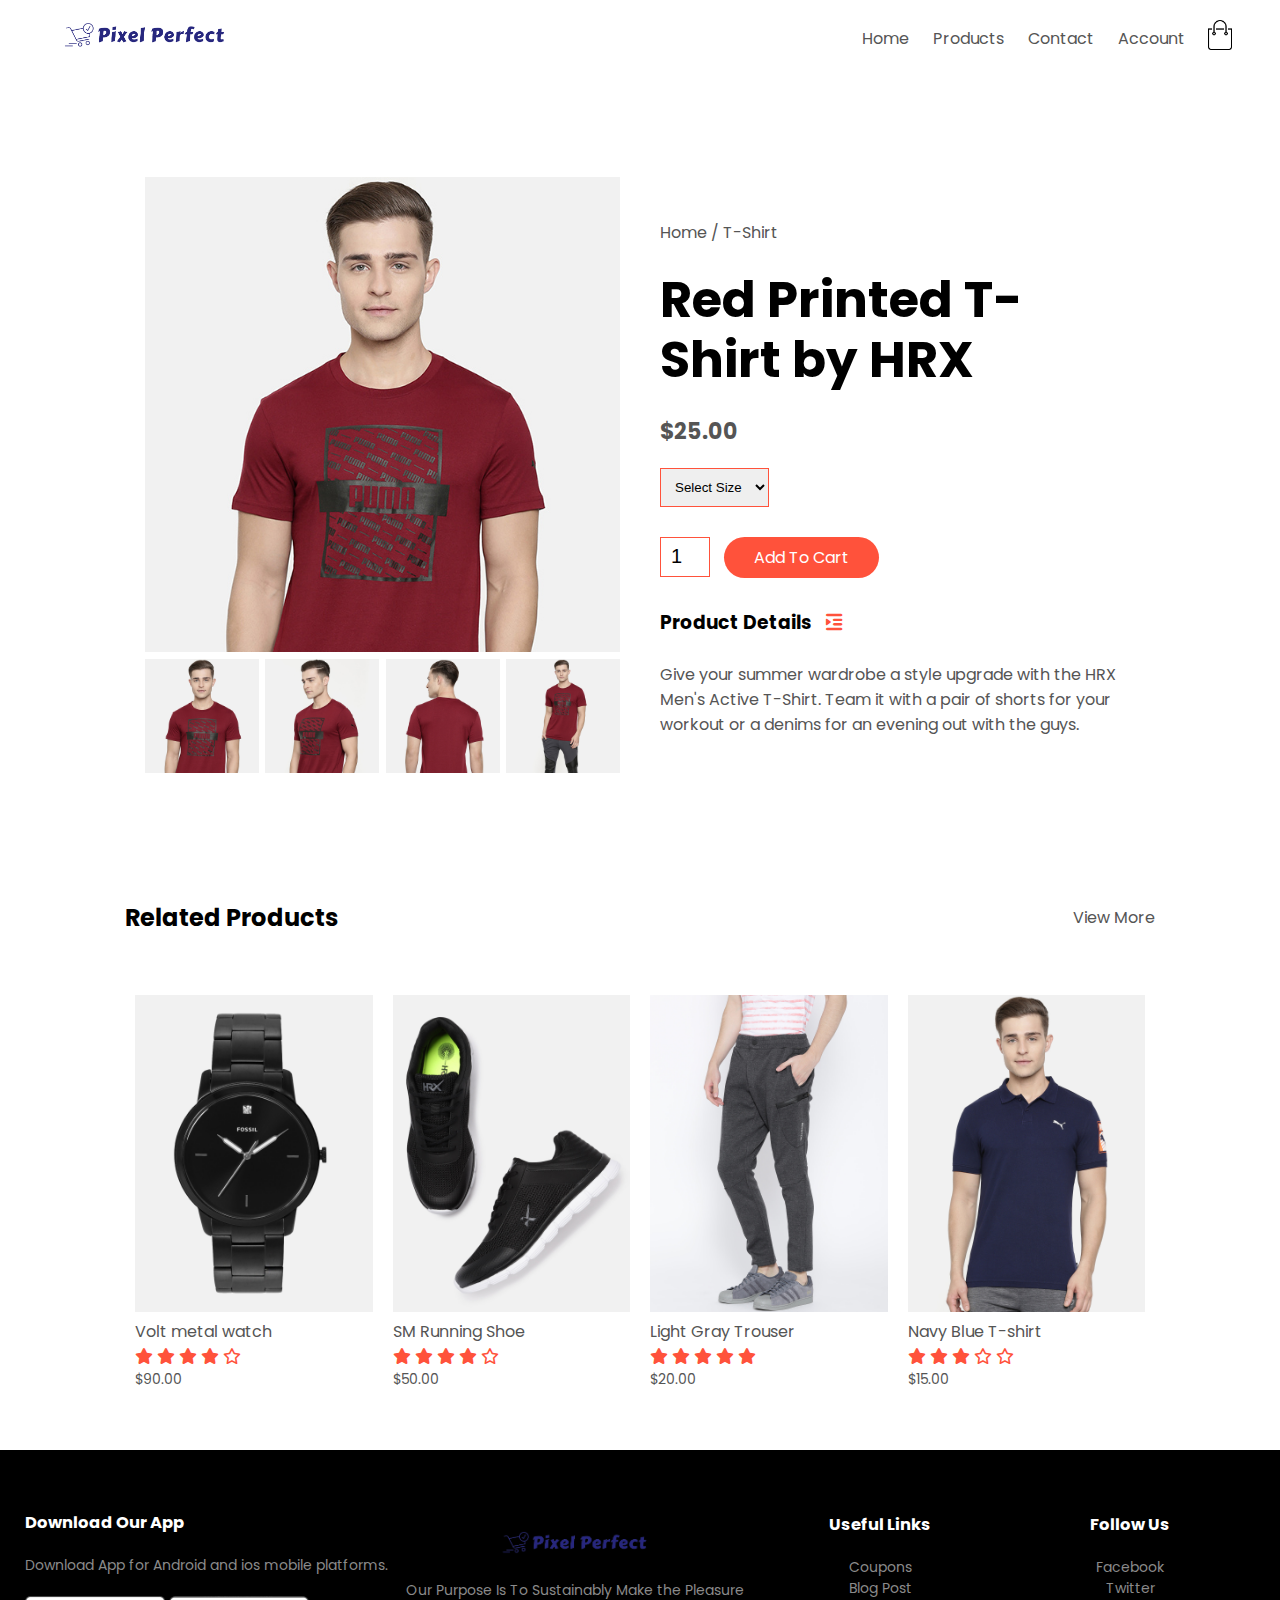
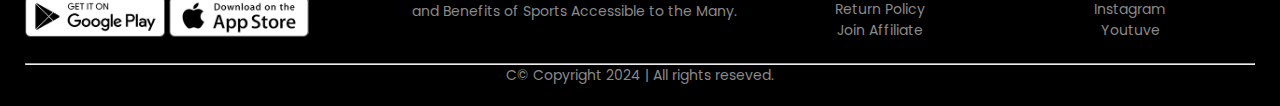
<file: product-detail.html>
<!DOCTYPE html>
<html lang="en">

<head>
  <meta charset="UTF-8" />
  <meta name="viewport" content="width=device-width, initial-scale=1.0" />
  <link rel="stylesheet" href="style.css" />
  <link rel="stylesheet" href="preloader.css" />
  <link
    href="https://fonts.googleapis.com/css2?family=Poppins:ital,wght@0,100;0,200;0,300;0,400;0,500;0,600;0,700;0,800;0,900;1,100;1,200;1,300;1,400;1,500;1,600;1,700;1,800;1,900&display=swap"
    rel="stylesheet" />
  <link rel="stylesheet" href="https://cdnjs.cloudflare.com/ajax/libs/font-awesome/6.5.2/css/all.min.css" />
  <title>Product T-Shirt</title>
</head>

<body>
  <!-- Header -->
  <header>
    <div class="container">
      <div class="navbar">
        <div class="logo">
          <a href="index.html">

            <img src="images/5crop.png" width="200px" alt="brand logo" />
          </a>
        </div>
        <nav>
          <ul id="MenuItems">
            <li><a href="index.html">Home</a></li>
            <li><a href="products.html">Products</a></li>
            <li><a href="contact.html">Contact</a></li>
            <li><a href="account.html">Account</a></li>
          </ul>
        </nav>
        <a href="cart.html">
          <img src="images/cart.png" width="30px" height="30px" alt="cart icon" />
        </a>
        <img src="images/menu.png" class="menu-icon" onclick="menutoggle()" alt="menu icon" />
      </div>
    </div>
  </header>

  <section class="loader" id="loader">
    <div class="truckWrapper">
      <div class="truckBody">
        <svg xmlns="http://www.w3.org/2000/svg" fill="none" viewBox="0 0 198 93" class="trucksvg">
          <path stroke-width="3" stroke="#282828" fill="#F83D3D"
            d="M135 22.5H177.264C178.295 22.5 179.22 23.133 179.594 24.0939L192.33 56.8443C192.442 57.1332 192.5 57.4404 192.5 57.7504V89C192.5 90.3807 191.381 91.5 190 91.5H135C133.619 91.5 132.5 90.3807 132.5 89V25C132.5 23.6193 133.619 22.5 135 22.5Z">
          </path>
          <path stroke-width="3" stroke="#282828" fill="#7D7C7C"
            d="M146 33.5H181.741C182.779 33.5 183.709 34.1415 184.078 35.112L190.538 52.112C191.16 53.748 189.951 55.5 188.201 55.5H146C144.619 55.5 143.5 54.3807 143.5 53V36C143.5 34.6193 144.619 33.5 146 33.5Z">
          </path>
          <path stroke-width="2" stroke="#282828" fill="#282828"
            d="M150 65C150 65.39 149.763 65.8656 149.127 66.2893C148.499 66.7083 147.573 67 146.5 67C145.427 67 144.501 66.7083 143.873 66.2893C143.237 65.8656 143 65.39 143 65C143 64.61 143.237 64.1344 143.873 63.7107C144.501 63.2917 145.427 63 146.5 63C147.573 63 148.499 63.2917 149.127 63.7107C149.763 64.1344 150 64.61 150 65Z">
          </path>
          <rect stroke-width="2" stroke="#282828" fill="#FFFCAB" rx="1" height="7" width="5" y="63" x="187"></rect>
          <rect stroke-width="2" stroke="#282828" fill="#282828" rx="1" height="11" width="4" y="81" x="193"></rect>
          <rect stroke-width="3" stroke="#282828" fill="#DFDFDF" rx="2.5" height="90" width="121" y="1.5" x="6.5">
          </rect>
          <rect stroke-width="2" stroke="#282828" fill="#DFDFDF" rx="2" height="4" width="6" y="84" x="1"></rect>
        </svg>
      </div>
      <div class="truckTires">
        <svg xmlns="http://www.w3.org/2000/svg" fill="none" viewBox="0 0 30 30" class="tiresvg">
          <circle stroke-width="3" stroke="#282828" fill="#282828" r="13.5" cy="15" cx="15"></circle>
          <circle fill="#DFDFDF" r="7" cy="15" cx="15"></circle>
        </svg>
        <svg xmlns="http://www.w3.org/2000/svg" fill="none" viewBox="0 0 30 30" class="tiresvg">
          <circle stroke-width="3" stroke="#282828" fill="#282828" r="13.5" cy="15" cx="15"></circle>
          <circle fill="#DFDFDF" r="7" cy="15" cx="15"></circle>
        </svg>
      </div>
      <div class="road"></div>

      <svg xml:space="preserve" viewBox="0 0 453.459 453.459" xmlns:xlink="http://www.w3.org/1999/xlink"
        xmlns="http://www.w3.org/2000/svg" id="Capa_1" version="1.1" fill="#000000" class="lampPost">
        <path d="M252.882,0c-37.781,0-68.686,29.953-70.245,67.358h-6.917v8.954c-26.109,2.163-45.463,10.011-45.463,19.366h9.993
c-1.65,5.146-2.507,10.54-2.507,16.017c0,28.956,23.558,52.514,52.514,52.514c28.956,0,52.514-23.558,52.514-52.514
c0-5.478-0.856-10.872-2.506-16.017h9.992c0-9.354-19.352-17.204-45.463-19.366v-8.954h-6.149C200.189,38.779,223.924,16,252.882,16
c29.952,0,54.32,24.368,54.32,54.32c0,28.774-11.078,37.009-25.105,47.437c-17.444,12.968-37.216,27.667-37.216,78.884v113.914
h-0.797c-5.068,0-9.174,4.108-9.174,9.177c0,2.844,1.293,5.383,3.321,7.066c-3.432,27.933-26.851,95.744-8.226,115.459v11.202h45.75
v-11.202c18.625-19.715-4.794-87.527-8.227-115.459c2.029-1.683,3.322-4.223,3.322-7.066c0-5.068-4.107-9.177-9.176-9.177h-0.795
V196.641c0-43.174,14.942-54.283,30.762-66.043c14.793-10.997,31.559-23.461,31.559-60.277C323.202,31.545,291.656,0,252.882,0z
M232.77,111.694c0,23.442-19.071,42.514-42.514,42.514c-23.442,0-42.514-19.072-42.514-42.514c0-5.531,1.078-10.957,3.141-16.017
h78.747C231.693,100.736,232.77,106.162,232.77,111.694z"></path>
      </svg>
    </div>
  </section>


  <main>
    <!-- single product details -->
    <div class="small-container single-product">
      <div class="row">
        <div class="col-2">
          <img src="images/gallery-1.jpg" width="100%" id="productImg" alt="product image" />

          <div class="small-img-row">
            <div class="small-img-col">
              <img src="images/gallery-1.jpg" width="100%" class="small-img" alt="variant 1" />
            </div>
            <div class="small-img-col">
              <img src="images/gallery-2.jpg" width="100%" class="small-img" alt="variant 2" />
            </div>
            <div class="small-img-col">
              <img src="images/gallery-3.jpg" width="100%" class="small-img" alt="variant 3" />
            </div>
            <div class="small-img-col">
              <img src="images/gallery-4.jpg" width="100%" class="small-img" alt="variant 4" />
            </div>
          </div>
        </div>
        <div class="col-2">
          <p>Home / T-Shirt</p>
          <h1>Red Printed T-Shirt by HRX</h1>
          <h4>$25.00</h4>
          <select>
            <option>Select Size</option>
            <option>XXL</option>
            <option>XL</option>
            <option>Large</option>
            <option>Medium</option>
            <option>Small</option>
          </select>
          <input type="number" value="1" />
          <a href="cart.html" class="btn">Add To Cart</a>
          <h3>Product Details <i class="fa fa-indent"></i></h3>
          <br />
          <p>
            Give your summer wardrobe a style upgrade with the HRX Men's Active
            T-Shirt. Team it with a pair of shorts for your workout or a denims
            for an evening out with the guys.
          </p>
        </div>
      </div>
    </div>

    <!-- title -->
    <div class="small-container">
      <div class="row row-2">
        <h2>Related Products</h2>
        <p>View More</p>
      </div>
    </div>

    <!-- products -->
    <div class="row small-container">
      <div class="col-4">
        <img src="images/product-8.jpg" alt="steel watch" />
        <h4>Volt metal watch</h4>
        <div class="rating">
          <i class="fa fa-star"></i>
          <i class="fa fa-star"></i>
          <i class="fa fa-star"></i>
          <i class="fa fa-star"></i>
          <i class="fa-regular fa-star"></i>
        </div>
        <p>$90.00</p>
      </div>

      <div class="col-4">
        <img src="images/product-2.jpg" alt="shoes" />
        <h4>SM Running Shoe</h4>
        <div class="rating">
          <i class="fa fa-star"></i>
          <i class="fa fa-star"></i>
          <i class="fa fa-star"></i>
          <i class="fa fa-star"></i>
          <i class="fa-regular fa-star"></i>
        </div>
        <p>$50.00</p>
      </div>

      <div class="col-4">
        <img src="images/product-3.jpg" alt="trousers" />
        <h4>Light Gray Trouser</h4>
        <div class="rating">
          <i class="fa fa-star"></i>
          <i class="fa fa-star"></i>
          <i class="fa fa-star"></i>
          <i class="fa fa-star"></i>
          <i class="fa fa-star"></i>
        </div>
        <p>$20.00</p>
      </div>

      <div class="col-4">
        <img src="images/product-4.jpg" alt="T-shirt" />
        <h4>Navy Blue T-shirt</h4>
        <div class="rating">
          <i class="fa fa-star"></i>
          <i class="fa fa-star"></i>
          <i class="fa fa-star"></i>
          <i class="fa-regular fa-star"></i>
          <i class="fa-regular fa-star"></i>
        </div>
        <p>$15.00</p>
      </div>
    </div>
    </div>
  </main>

  <!-- Footer -->
  <footer>
    <div class="footer">
      <div class="container">
        <div class="row">
          <div class="footer-col-1">
            <h3>Download Our App</h3>

            <p>Download App for Android and ios mobile platforms.</p>
            <div class="app-logo">
              <img src="images/play-store.png" alt="play store" />
              <img src="images/app-store.png" alt="app store" />
            </div>
          </div>

          <div class="footer-col-2">
            <img src="images/5crop.png" alt="brand logo" />
            <p>
              Our Purpose Is To Sustainably Make the Pleasure and Benefits of
              Sports Accessible to the Many.
            </p>
          </div>

          <div class="footer-col-3">
            <h3>Useful Links</h3>
            <ul>
              <li>Coupons</li>
              <li>Blog Post</li>
              <li>Return Policy</li>
              <li>Join Affiliate</li>
            </ul>
          </div>

          <div class="footer-col-4">
            <h3>Follow Us</h3>
            <ul>
              <li>Facebook</li>
              <li>Twitter</li>
              <li>Instagram</li>
              <li>Youtuve</li>
            </ul>
          </div>
        </div>
        <hr />
        <p class="copyright">C&copy; Copyright 2024 | All rights reseved.</p>
      </div>
    </div>
  </footer>

  <script src="script.js"></script>
</body>

</html>
</file>
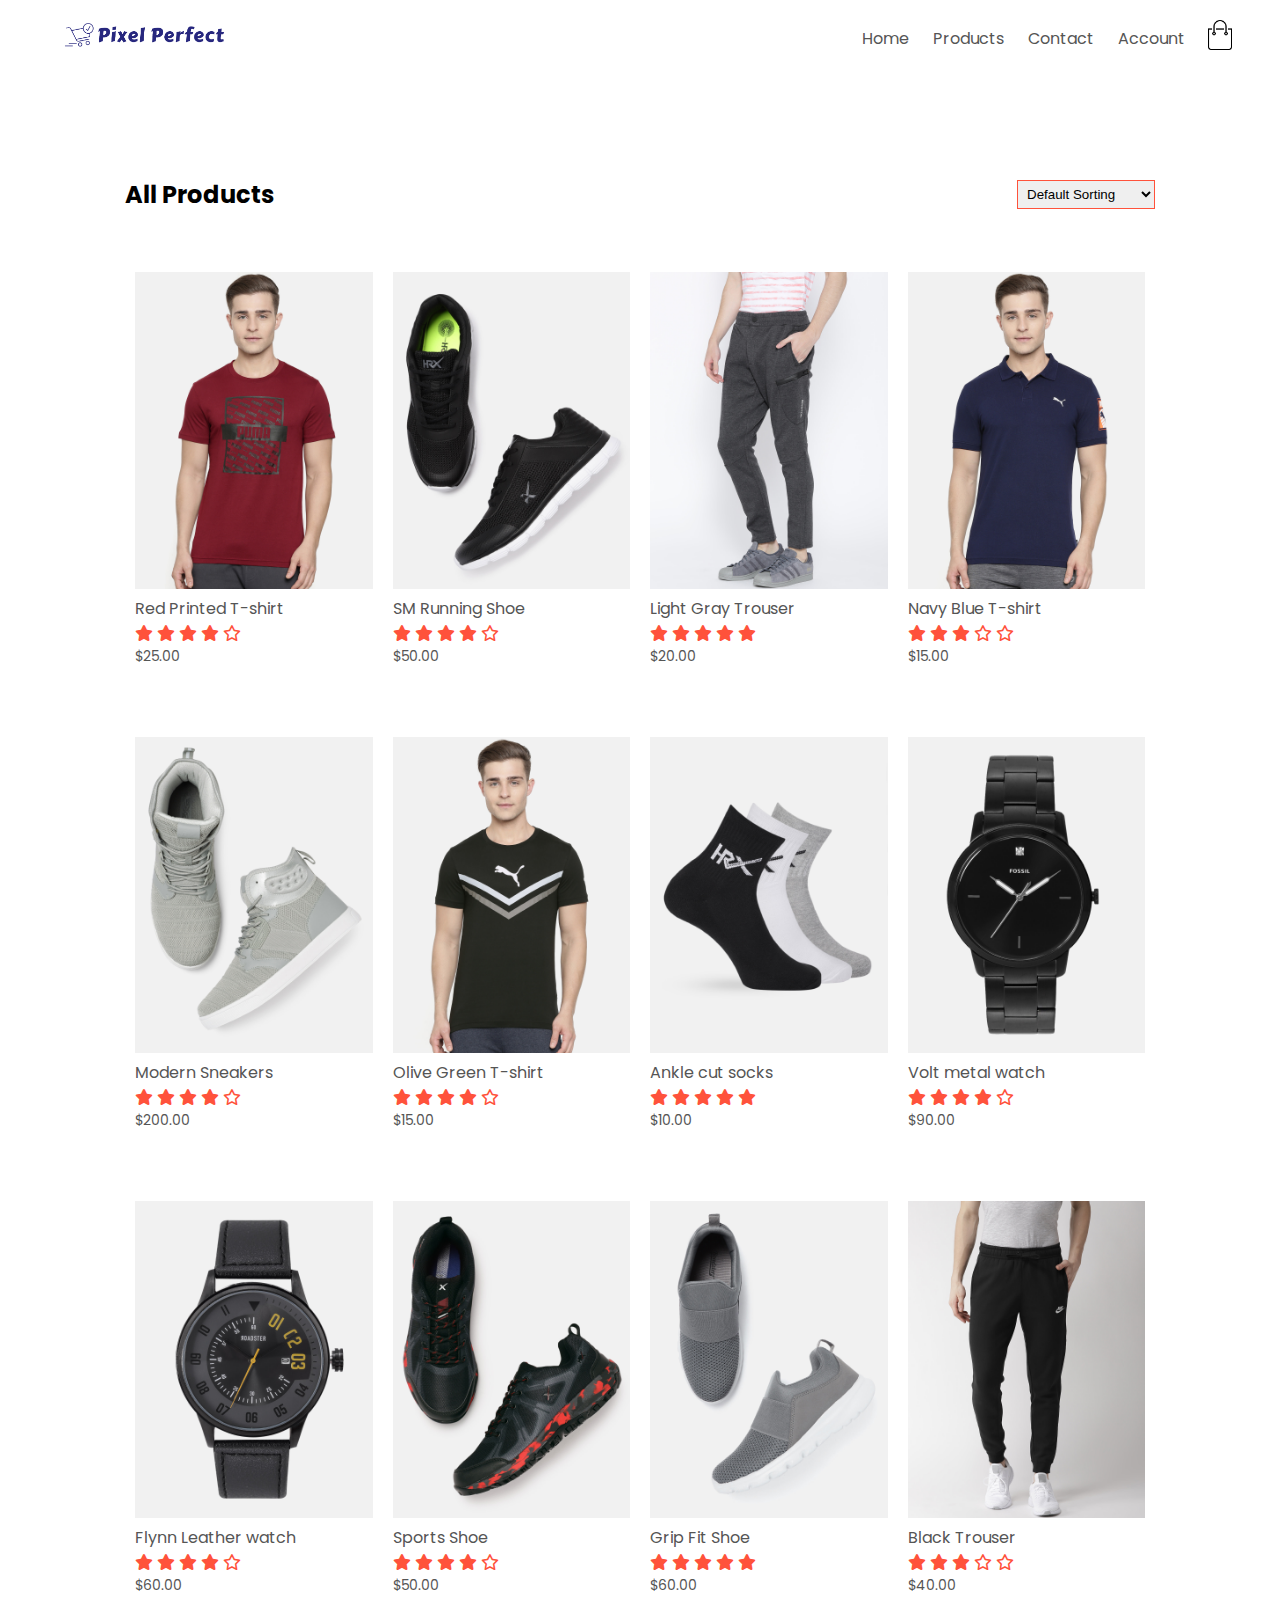
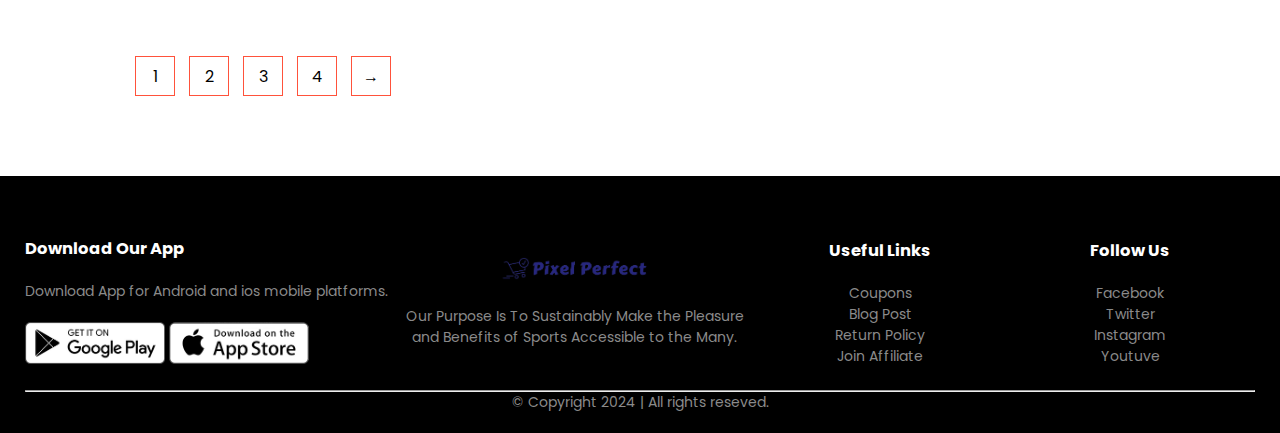
<file: products.html>
<!DOCTYPE html>
<html lang="en">
  <head>
    <meta charset="UTF-8" />
    <meta name="viewport" content="width=device-width, initial-scale=1.0" />
    <link rel="stylesheet" href="style.css" />
    <link rel="stylesheet" href="preloader.css" />
    <link
      href="https://fonts.googleapis.com/css2?family=Poppins:ital,wght@0,100;0,200;0,300;0,400;0,500;0,600;0,700;0,800;0,900;1,100;1,200;1,300;1,400;1,500;1,600;1,700;1,800;1,900&display=swap"
      rel="stylesheet"
    />
    <link
      rel="stylesheet"
      href="https://cdnjs.cloudflare.com/ajax/libs/font-awesome/6.5.2/css/all.min.css"
    />
    <link rel="shortcut icon" href="images/product.png" type="image/x-icon" />
    <title>All Products</title>
  </head>

  <body>
    <!-- Header -->
    <header>
      <div class="container">
        <div class="navbar">
          <div class="logo">
            <a href="index.html">
              <img src="images/5crop.png" width="200px" alt="brand logo" />
            </a>
          </div>
          <nav>
            <ul id="MenuItems">
              <li><a href="index.html">Home</a></li>
              <li><a href="products.html">Products</a></li>
              <li><a href="contact.html">Contact</a></li>
              <li><a href="account.html">Account</a></li>
            </ul>
          </nav>
          <a href="cart.html">
            <img
              src="images/cart.png"
              width="30px"
              height="30px"
              alt="cart icon"
            />
          </a>
          <img
            src="images/menu.png"
            class="menu-icon"
            onclick="menutoggle()"
            alt="menu icon"
          />
        </div>
      </div>
    </header>

    <section class="loader" id="loader">
      <div class="truckWrapper">
        <div class="truckBody">
          <svg
            xmlns="http://www.w3.org/2000/svg"
            fill="none"
            viewBox="0 0 198 93"
            class="trucksvg"
          >
            <path
              stroke-width="3"
              stroke="#282828"
              fill="#F83D3D"
              d="M135 22.5H177.264C178.295 22.5 179.22 23.133 179.594 24.0939L192.33 56.8443C192.442 57.1332 192.5 57.4404 192.5 57.7504V89C192.5 90.3807 191.381 91.5 190 91.5H135C133.619 91.5 132.5 90.3807 132.5 89V25C132.5 23.6193 133.619 22.5 135 22.5Z"
            ></path>
            <path
              stroke-width="3"
              stroke="#282828"
              fill="#7D7C7C"
              d="M146 33.5H181.741C182.779 33.5 183.709 34.1415 184.078 35.112L190.538 52.112C191.16 53.748 189.951 55.5 188.201 55.5H146C144.619 55.5 143.5 54.3807 143.5 53V36C143.5 34.6193 144.619 33.5 146 33.5Z"
            ></path>
            <path
              stroke-width="2"
              stroke="#282828"
              fill="#282828"
              d="M150 65C150 65.39 149.763 65.8656 149.127 66.2893C148.499 66.7083 147.573 67 146.5 67C145.427 67 144.501 66.7083 143.873 66.2893C143.237 65.8656 143 65.39 143 65C143 64.61 143.237 64.1344 143.873 63.7107C144.501 63.2917 145.427 63 146.5 63C147.573 63 148.499 63.2917 149.127 63.7107C149.763 64.1344 150 64.61 150 65Z"
            ></path>
            <rect
              stroke-width="2"
              stroke="#282828"
              fill="#FFFCAB"
              rx="1"
              height="7"
              width="5"
              y="63"
              x="187"
            ></rect>
            <rect
              stroke-width="2"
              stroke="#282828"
              fill="#282828"
              rx="1"
              height="11"
              width="4"
              y="81"
              x="193"
            ></rect>
            <rect
              stroke-width="3"
              stroke="#282828"
              fill="#DFDFDF"
              rx="2.5"
              height="90"
              width="121"
              y="1.5"
              x="6.5"
            ></rect>
            <rect
              stroke-width="2"
              stroke="#282828"
              fill="#DFDFDF"
              rx="2"
              height="4"
              width="6"
              y="84"
              x="1"
            ></rect>
          </svg>
        </div>
        <div class="truckTires">
          <svg
            xmlns="http://www.w3.org/2000/svg"
            fill="none"
            viewBox="0 0 30 30"
            class="tiresvg"
          >
            <circle
              stroke-width="3"
              stroke="#282828"
              fill="#282828"
              r="13.5"
              cy="15"
              cx="15"
            ></circle>
            <circle fill="#DFDFDF" r="7" cy="15" cx="15"></circle>
          </svg>
          <svg
            xmlns="http://www.w3.org/2000/svg"
            fill="none"
            viewBox="0 0 30 30"
            class="tiresvg"
          >
            <circle
              stroke-width="3"
              stroke="#282828"
              fill="#282828"
              r="13.5"
              cy="15"
              cx="15"
            ></circle>
            <circle fill="#DFDFDF" r="7" cy="15" cx="15"></circle>
          </svg>
        </div>
        <div class="road"></div>

        <svg
          xml:space="preserve"
          viewBox="0 0 453.459 453.459"
          xmlns:xlink="http://www.w3.org/1999/xlink"
          xmlns="http://www.w3.org/2000/svg"
          id="Capa_1"
          version="1.1"
          fill="#000000"
          class="lampPost"
        >
          <path
            d="M252.882,0c-37.781,0-68.686,29.953-70.245,67.358h-6.917v8.954c-26.109,2.163-45.463,10.011-45.463,19.366h9.993
c-1.65,5.146-2.507,10.54-2.507,16.017c0,28.956,23.558,52.514,52.514,52.514c28.956,0,52.514-23.558,52.514-52.514
c0-5.478-0.856-10.872-2.506-16.017h9.992c0-9.354-19.352-17.204-45.463-19.366v-8.954h-6.149C200.189,38.779,223.924,16,252.882,16
c29.952,0,54.32,24.368,54.32,54.32c0,28.774-11.078,37.009-25.105,47.437c-17.444,12.968-37.216,27.667-37.216,78.884v113.914
h-0.797c-5.068,0-9.174,4.108-9.174,9.177c0,2.844,1.293,5.383,3.321,7.066c-3.432,27.933-26.851,95.744-8.226,115.459v11.202h45.75
v-11.202c18.625-19.715-4.794-87.527-8.227-115.459c2.029-1.683,3.322-4.223,3.322-7.066c0-5.068-4.107-9.177-9.176-9.177h-0.795
V196.641c0-43.174,14.942-54.283,30.762-66.043c14.793-10.997,31.559-23.461,31.559-60.277C323.202,31.545,291.656,0,252.882,0z
M232.77,111.694c0,23.442-19.071,42.514-42.514,42.514c-23.442,0-42.514-19.072-42.514-42.514c0-5.531,1.078-10.957,3.141-16.017
h78.747C231.693,100.736,232.77,106.162,232.77,111.694z"
          ></path>
        </svg>
      </div>
    </section>

    <!-- All Products -->
    <main>
      <div class="small-container">
        <div class="row row-2">
          <h2>All Products</h2>
          <select name="" id="">
            <option value="">Default Sorting</option>
            <option value="">Sort by Price</option>
            <option value="">Sort by Popurality</option>
            <option value="">Sort by Rating</option>
            <option value="">Sort by Sale</option>
          </select>
        </div>

        <div class="row">
          <div class="col-4">
            <a href="product-detail.html">
              <img src="images/product-1.jpg" alt="T-shirt" />
              <h4>Red Printed T-shirt</h4>
            </a>
            <div class="rating">
              <i class="fa fa-star"></i>
              <i class="fa fa-star"></i>
              <i class="fa fa-star"></i>
              <i class="fa fa-star"></i>
              <i class="fa-regular fa-star"></i>
            </div>
            <p>$25.00</p>
          </div>

          <div class="col-4">
            <img src="images/product-2.jpg" alt="shoes" />
            <h4>SM Running Shoe</h4>
            <div class="rating">
              <i class="fa fa-star"></i>
              <i class="fa fa-star"></i>
              <i class="fa fa-star"></i>
              <i class="fa fa-star"></i>
              <i class="fa-regular fa-star"></i>
            </div>
            <p>$50.00</p>
          </div>

          <div class="col-4">
            <img src="images/product-3.jpg" alt="trousers" />
            <h4>Light Gray Trouser</h4>
            <div class="rating">
              <i class="fa fa-star"></i>
              <i class="fa fa-star"></i>
              <i class="fa fa-star"></i>
              <i class="fa fa-star"></i>
              <i class="fa fa-star"></i>
            </div>
            <p>$20.00</p>
          </div>

          <div class="col-4">
            <img src="images/product-4.jpg" alt="T-shirt" />
            <h4>Navy Blue T-shirt</h4>
            <div class="rating">
              <i class="fa fa-star"></i>
              <i class="fa fa-star"></i>
              <i class="fa fa-star"></i>
              <i class="fa-regular fa-star"></i>
              <i class="fa-regular fa-star"></i>
            </div>
            <p>$15.00</p>
          </div>
        </div>
        <div class="row">
          <div class="col-4">
            <img src="images/product-5.jpg" alt="shoes" />
            <h4>Modern Sneakers</h4>
            <div class="rating">
              <i class="fa fa-star"></i>
              <i class="fa fa-star"></i>
              <i class="fa fa-star"></i>
              <i class="fa fa-star"></i>
              <i class="fa-regular fa-star"></i>
            </div>
            <p>$200.00</p>
          </div>

          <div class="col-4">
            <img src="images/product-6.jpg" alt="T-shirt" />
            <h4>Olive Green T-shirt</h4>
            <div class="rating">
              <i class="fa fa-star"></i>
              <i class="fa fa-star"></i>
              <i class="fa fa-star"></i>
              <i class="fa fa-star"></i>
              <i class="fa-regular fa-star"></i>
            </div>
            <p>$15.00</p>
          </div>

          <div class="col-4">
            <img src="images/product-7.jpg" alt="socks" />
            <h4>Ankle cut socks</h4>
            <div class="rating">
              <i class="fa fa-star"></i>
              <i class="fa fa-star"></i>
              <i class="fa fa-star"></i>
              <i class="fa fa-star"></i>
              <i class="fa fa-star"></i>
            </div>
            <p>$10.00</p>
          </div>

          <div class="col-4">
            <img src="images/product-8.jpg" alt="steel watch" />
            <h4>Volt metal watch</h4>
            <div class="rating">
              <i class="fa fa-star"></i>
              <i class="fa fa-star"></i>
              <i class="fa fa-star"></i>
              <i class="fa fa-star"></i>
              <i class="fa-regular fa-star"></i>
            </div>
            <p>$90.00</p>
          </div>
        </div>
        <div class="row">
          <div class="col-4">
            <img src="images/product-9.jpg" alt="leather watch" />
            <h4>Flynn Leather watch</h4>
            <div class="rating">
              <i class="fa fa-star"></i>
              <i class="fa fa-star"></i>
              <i class="fa fa-star"></i>
              <i class="fa fa-star"></i>
              <i class="fa-regular fa-star"></i>
            </div>
            <p>$60.00</p>
          </div>

          <div class="col-4">
            <img src="images/product-10.jpg" alt="shoes" />
            <h4>Sports Shoe</h4>
            <div class="rating">
              <i class="fa fa-star"></i>
              <i class="fa fa-star"></i>
              <i class="fa fa-star"></i>
              <i class="fa fa-star"></i>
              <i class="fa-regular fa-star"></i>
            </div>
            <p>$50.00</p>
          </div>

          <div class="col-4">
            <img src="images/product-11.jpg" alt="shoes" />
            <h4>Grip Fit Shoe</h4>
            <div class="rating">
              <i class="fa fa-star"></i>
              <i class="fa fa-star"></i>
              <i class="fa fa-star"></i>
              <i class="fa fa-star"></i>
              <i class="fa fa-star"></i>
            </div>
            <p>$60.00</p>
          </div>

          <div class="col-4">
            <img src="images/product-12.jpg" alt="T-shirt" />
            <h4>Black Trouser</h4>
            <div class="rating">
              <i class="fa fa-star"></i>
              <i class="fa fa-star"></i>
              <i class="fa fa-star"></i>
              <i class="fa-regular fa-star"></i>
              <i class="fa-regular fa-star"></i>
            </div>
            <p>$40.00</p>
          </div>
        </div>

        <div class="page-btn">
          <span>1</span>
          <span>2</span>
          <span>3</span>
          <span>4</span>
          <span>&#8594;</span>
        </div>
      </div>
    </main>

    <!-- Footer -->
    <footer>
      <div class="footer">
        <div class="container">
          <div class="row">
            <div class="footer-col-1">
              <h3>Download Our App</h3>
              <p>Download App for Android and ios mobile platforms.</p>
              <div class="app-logo">
                <img src="images/play-store.png" alt="play store" />
                <img src="images/app-store.png" alt="app store" />
              </div>
            </div>

            <div class="footer-col-2">
              <img src="images/5crop.png" alt="brand logo" />
              <p>
                Our Purpose Is To Sustainably Make the Pleasure and Benefits of
                Sports Accessible to the Many.
              </p>
            </div>

            <div class="footer-col-3">
              <h3>Useful Links</h3>
              <ul>
                <li>Coupons</li>
                <li>Blog Post</li>
                <li>Return Policy</li>
                <li>Join Affiliate</li>
              </ul>
            </div>

            <div class="footer-col-4">
              <h3>Follow Us</h3>
              <ul>
                <li>Facebook</li>
                <li>Twitter</li>
                <li>Instagram</li>
                <li>Youtuve</li>
              </ul>
            </div>
          </div>
          <hr />
          <p class="copyright">&copy; Copyright 2024 | All rights reseved.</p>
        </div>
      </div>
    </footer>

    <script src="script.js"></script>
  </body>
</html>
</file>
<file: style.css>
* {
  margin: 0;
  padding: 0;
  box-sizing: border-box;
}

body {
  font-family: "Poppins", sans-serif;
}

.navbar {
  display: flex;
  align-items: center;
  padding: 20px;
}

nav {
  flex: 1;
  text-align: right;
}

nav ul {
  display: inline-block;
  list-style: none;
}

nav ul li {
  display: inline-block;
  margin-right: 20px;
}

a {
  text-decoration: none;
  color: #555;
}

p {
  color: #555;
}

.container {
  max-width: 1300px;
  margin: auto;
  padding-left: 25px;
  padding-right: 25px;
}

.row {
  display: flex;
  align-items: center;
  flex-wrap: wrap;
  justify-content: space-around;
}

.col-2 {
  flex-basis: 50%;
  min-width: 300px;
}

.col-2 img {
  max-width: 100%;
  padding: 50px 0;
}

.col-2 h1 {
  font-size: 50px;
  line-height: 60px;
  margin: 25px 0;
}

.btn {
  display: inline-block;
  background: #ff523b;
  color: white;
  margin: 30px 0;
  padding: 8px 30px;
  border-radius: 30px;
  transition: background 0.5s;
}

.header {
  background: radial-gradient(#fff, #ffd6d6);
}

.header .row {
  margin-top: 70px;
}

.btn:hover {
  background: #563434;
}

.categories {
  margin: 70px 0;
}

.col-3 {
  flex-basis: 30%;
  min-width: 250px;
  margin-bottom: 30px;
}

.col-3 img {
  width: 100%;
}

.small-container {
  max-width: 1080px;
  margin: auto;
  padding-left: 25px;
  padding-right: 25px;
}

.col-4 {
  flex-basis: 25%;
  padding: 10px;
  min-height: 200px;
  margin-bottom: 50px;
  transition: transform 0.5s;
}

.col-4 img {
  width: 100%;
}

.title {
  text-align: center;
  margin: 0 auto 80px;
  position: relative;
  line-height: 60px;
  color: #555;
}

.title::after {
  content: "";
  background: #ff523b;
  width: 80px;
  height: 5px;
  border-radius: 5px;
  position: absolute;
  bottom: 0;
  left: 50%;
  transform: translateX(-50%);
}

h4 {
  color: #555;
  font-weight: normal;
}

.col-4 p {
  font-size: 14px;
}

.rating .fa,
.fa-regular {
  color: #ff523b;
}

.col-4:hover {
  transform: translateY(-5px);
}

/* offer */

.offer {
  background: radial-gradient(#fff, #ffd6d6);
  margin-top: 80px;
  padding: 30px 0;
}

.col-2 .offer-img {
  padding: 50px;
}

small {
  color: #555;
}

/* testimonial */
.testimonial {
  padding-top: 100px;
}

.testimonial .col-3 {
  text-align: center;
  padding: 40px 20px;
  box-shadow: 0 0 20px 0px rgba(0, 0, 0, 0.2);
  cursor: pointer;
  transition: transform 0.5s;
}

.testimonial .col-3 img {
  width: 50px;
  margin-top: 20px;
  border-radius: 50px;
}

.testimonial .col-3:hover {
  transform: translateY(-10px);
}

.fa.fa-quote-left {
  font-size: 34px;
  color: #ff523b;
}

.col-3 p {
  font-size: 12px;
  margin-top: 12px 0;
  color: #777;
}

.testimonial .col-3 h3 {
  font-weight: 600;
  color: #555;
  font-size: 16px;
}

/* brand */
.brands {
  margin: 100px auto;
}

.col-5 {
  width: 160px;
}

.col-5 img {
  width: 100%;
  /* cursor: pointer; */
  filter: grayscale(100%);
}

.col-5 img:hover {
  filter: grayscale(0);
}

/* footer */
.footer {
  background: #000000;
  color: #8a8a8a;
  font-size: 14px;
  padding: 60px 0 20px;
}

.footer p {
  color: #8a8a8a;
}

.footer h3 {
  color: #fff;
  margin-bottom: 20px;
}

.footer-col-1,
.footer-col-2,
.footer-col-3,
.footer-col-4 {
  min-width: 250px;
  margin-bottom: 20px;
}

.footer-col-1 {
  flex-basis: 30%;
}

.footer-col-2 {
  flex: 1;
  text-align: center;
}

.footer-col-2 img {
  width: 180px;
  margin-bottom: 20px;
}

.footer-col-3,
.footer-col-4 {
  flex-basis: 12%;
  text-align: center;
}

ul {
  list-style: none;
}

.app-logo {
  margin-top: 20px;
}

.app-logo img {
  width: 140px;
}

.footer-col-3 hr {
  border: none;
  background: #b5b5b5;
  height: 1px;
  margin: 20px 0;
}

.copyright {
  text-align: center;
}

.menu-icon {
  width: 28px;
  margin-left: 20px;
  display: none;
}

/* media query for menu */
@media only screen and (max-width: 800px) {
  nav ul {
    position: absolute;
    top: 70px;
    left: 0;
    background: #333;
    width: 100%;
    overflow: hidden;
    transition: max-height 0.5s;
    z-index: 20;
  }

  nav ul li {
    display: block;
    margin-right: 50px;
    margin-top: 10px;
    margin-bottom: 10px;
  }

  nav ul li a {
    color: #fff;
  }

  .menu-icon {
    display: block;
    cursor: pointer;
  }
}

/* less than 600 screen size media query */
@media only screen and (max-width: 600px) {
  .row {
    text-align: center;
  }

  .col-2,
  .col-3,
  .col-4 {
    flex-basis: 100%;
  }

  .single-product .row {
    text-align: left;
  }

  .single-product .col-2 {
    padding: 20px 0;
  }

  .single-product h1 {
    font-size: 26px;
    line-height: 32px;
  }

  .cart-info p {
    display: none;
  }
}

/* All Products Page */

.row-2 {
  justify-content: space-between;
  margin: 100px auto 50px;
}

select {
  border: 1px solid #ff523b;
  padding: 5px;
}

select:focus {
  outline: none;
}

.page-btn {
  margin: 0 auto 80px;
}

.page-btn span {
  display: inline-block;
  border: 1px solid #ff523b;
  margin-left: 10px;
  width: 40px;
  height: 40px;
  text-align: center;
  line-height: 40px;
  cursor: pointer;
}

.page-btn span:hover {
  background: #ff523b;
  color: #fff;
}

/* single product details */

.single-product {
  margin-top: 80px;
}

.single-product .col-2 img {
  padding: 0;
}

.single-product .col-2 {
  padding: 20px;
}

.single-product h4 {
  margin: 20px 0;
  font-size: 22px;
  font-weight: bold;
}

.single-product select {
  display: block;
  padding: 10px;
  margin-top: 20px;
}

.single-product input {
  width: 50px;
  height: 40px;
  padding-left: 10px;
  font-size: 20px;
  margin-right: 10px;
  border: 1px solid #ff523b;
}

input:focus {
  outline: none;
}

.single-product .fa {
  color: #ff523b;
  margin-left: 10px;
}

.small-img-row {
  display: flex;
  justify-content: space-between;
}

.small-img-col {
  flex-basis: 24%;
  cursor: pointer;
}

/* cart items */

.cart-page {
  margin: 80px auto;
}

table {
  width: 100%;
  border-collapse: collapse;
}

.cart-info {
  display: flex;
  flex-wrap: wrap;
}

th {
  text-align: left;
  padding: 5px;
  color: #fff;
  background: #ff523b;
  font-weight: normal;
}

td {
  padding: 10px 5px;
}

td input {
  width: 40px;
  height: 30px;
  padding: 5px;
}

/* td a {
  color: #ff523b;
  font-size: 12px;
} */

td button {
  background: linear-gradient(140.14deg, #ec540e 15.05%, #d6361f 114.99%)
      padding-box,
    linear-gradient(142.51deg, #ff9465 8.65%, #af1905 88.82%) border-box;
  border-radius: 7px;
  border: 2px solid transparent;

  /* text-shadow: 1px 1px 1px #00000040; */
  /* box-shadow: 8px 8px 20px 0px #45090059; */

  padding: 5px 10px;
  /* line-height: 20px; */
  cursor: pointer;
  transition: all 0.3s;
  color: white;
  font-size: 12px;
  font-weight: 500;
}

button:hover {
  /* box-shadow: none; */
  box-shadow: 8px 8px 20px 0px #45090059;
  opacity: 80%;
}

td img {
  width: 80px;
  height: 80px;
  margin-right: 10px;
}

.total-price {
  display: flex;
  justify-content: flex-end;
}

.total-price table {
  border-top: 3px solid #ff523b;
  width: 100%;
  max-width: 400px;
}

td:last-child {
  text-align: right;
}

th:last-child {
  text-align: right;
}

/* account page */

.account-page {
  padding: 50px 0;
  background: radial-gradient(#fff, #ffd6d6);
}

.form-container {
  background: #fff;
  width: 300px;
  height: 400px;
  position: relative;
  text-align: center;
  padding: 20px 0;
  margin: auto;
  box-shadow: 0 0 20px 0px rgba(0, 0, 0, 0.1);
  overflow: hidden;
}

.form-container span {
  font-weight: bold;
  padding: 0 10px;
  color: #555;
  cursor: pointer;
  width: 100px;
  display: inline-block;
}

.form-btn {
  display: inline-block;
}

.form-container form {
  max-width: 300px;
  padding: 0 20px;
  position: absolute;
  top: 130px;
  transition: transform 1s;
}

form input {
  width: 100%;
  height: 30px;
  margin: 10px 0;
  padding: 0 10px;
  border: 1px solid #ccc;
}

form .btn {
  width: 100%;
  border: none;
  cursor: pointer;
  margin: 10px 0;
}

form .btn:focus {
  outline: none;
}

#LoginForm {
  left: -300px;
}

#RegForm {
  left: 0;
}

form a {
  font-size: 12px;
}

#Indicator {
  width: 100px;
  border: none;
  background: #ff523b;
  height: 3px;
  margin-top: 8px;
  transform: translateX(100px);
  transition: transform 1s;
}
</file>
<file: preloader.css>
/* .loader {
  width: fit-content;
  height: fit-content;
  display: flex;
  align-items: center;
  justify-content: center;
} */

/* preloader */
.loader {
  position: fixed; /* Keep it on top of the content */
  top: 0;
  left: 0;
  width: 100%;
  height: 100%; /* Cover the entire viewport */
  background-color: rgba(0, 0, 0, 0.9); /* Semi-transparent background */
  display: flex; /* Center content horizontally and vertically */
  justify-content: center;
  align-items: center;
  z-index: 999; /* Ensure preloader is above other elements */

  display: flex;
  align-items: center;
  justify-content: center;
  flex-direction: row;
}

.truckWrapper {
  width: 200px;
  height: 100px;
  display: flex;
  flex-direction: column;
  position: relative;
  align-items: center;
  justify-content: flex-end;
  overflow-x: hidden;
}
/* truck upper body */
.truckBody {
  width: 130px;
  height: fit-content;
  margin-bottom: 6px;
  animation: motion 1s linear infinite;
}
/* truck suspension animation*/
@keyframes motion {
  0% {
    transform: translateY(0px);
  }
  50% {
    transform: translateY(3px);
  }
  100% {
    transform: translateY(0px);
  }
}
/* truck's tires */
.truckTires {
  width: 130px;
  height: fit-content;
  display: flex;
  align-items: center;
  justify-content: space-between;
  padding: 0px 10px 0px 15px;
  position: absolute;
  bottom: 0;
}
.truckTires svg {
  width: 24px;
}

.road {
  width: 100%;
  height: 1.5px;
  background-color: #282828;
  position: relative;
  bottom: 0;
  align-self: flex-end;
  border-radius: 3px;
}
.road::before {
  content: "";
  position: absolute;
  width: 20px;
  height: 100%;
  background-color: #282828;
  right: -50%;
  border-radius: 3px;
  animation: roadAnimation 1.4s linear infinite;
  border-left: 10px solid white;
}
.road::after {
  content: "";
  position: absolute;
  width: 10px;
  height: 100%;
  background-color: #282828;
  right: -65%;
  border-radius: 3px;
  animation: roadAnimation 1.4s linear infinite;
  border-left: 4px solid white;
}

.lampPost {
  position: absolute;
  bottom: 0;
  right: -90%;
  height: 90px;
  animation: roadAnimation 1.4s linear infinite;
}

@keyframes roadAnimation {
  0% {
    transform: translateX(0px);
  }
  100% {
    transform: translateX(-350px);
  }
}
</file>
<file: contact.css>
* {
  margin: 0;
  padding: 0;
  box-sizing: border-box;
}

body {
  font-family: "Poppins", sans-serif;
  background: radial-gradient(#fff, #ffd6d6);
  height: 100vh;
}

/* media query for menu */
@media only screen and (max-width: 800px) {
  nav ul {
    position: absolute;
    top: 70px;
    left: 0;
    background: #333;
    width: 100%;
    overflow: hidden;
    transition: max-height 0.5s;
    z-index: 20;
  }

  nav ul li {
    display: block;
    margin-right: 50px;
    margin-top: 10px;
    margin-bottom: 10px;
  }

  nav ul li a {
    color: #fff;
  }

  .menu-icon {
    display: block;
    cursor: pointer;
  }
}

.navbar {
  display: flex;
  align-items: center;
  padding: 20px;
}

nav {
  flex: 1;
  text-align: right;
}

nav ul {
  display: inline-block;
  list-style: none;
}

nav ul li {
  display: inline-block;
  margin-right: 20px;
}

a {
  text-decoration: none;
  color: #555;
}

p {
  color: #555;
}

.container {
  max-width: 1300px;
  margin: auto;
  padding-left: 25px;
  padding-right: 25px;
}

.menu-icon {
  width: 28px;
  margin-left: 20px;
  display: none;
}

.contact_us_2 * {
  font-family: Nunito, sans-serif;
}

.contact_us_2 .text-blk {
  margin-top: 0px;
  margin-right: 0px;
  margin-bottom: 0px;
  margin-left: 0px;
  line-height: 25px;
}

.contact_us_2 .responsive-cell-block {
  min-height: 75px;
}

.contact_us_2 input:focus {
  outline-color: initial;
  outline-style: none;
  outline-width: initial;
}

.contact_us_2 .container-block {
  min-height: 75px;
  width: 100%;
  padding-top: 10px;
  padding-right: 10px;
  padding-bottom: 10px;
  padding-left: 10px;
  display: block;
}

.contact_us_2 .submit-btn:hover {
  background-image: initial;
  background-position-x: initial;
  background-position-y: initial;
  background-size: initial;
  background-attachment: initial;
  background-origin: initial;
  background-clip: initial;
  background-color: #ffd6d6;
}

.contact_us_2 .responsive-container-block {
  min-height: 75px;
  height: fit-content;
  width: 100%;
  display: flex;
  flex-wrap: wrap;
  justify-content: flex-start;
  margin-top: 0px;
  margin-right: auto;
  margin-left: auto;
  padding-top: 0px;
  padding-right: 0px;
  padding-bottom: 0px;
  padding-left: 0px;
}

.contact_us_2 .responsive-container-block.big-container {
  padding-right: 30px;
  padding-bottom: 10px;
  padding-left: 30px;
  position: relative;
  height: auto;
}

.contact_us_2 .responsive-container-block.container {
  position: static;
  min-height: 75px;
  flex-direction: column;
  z-index: 2;
  max-width: 800px;
  margin-top: 120px;
  margin-right: auto;
  margin-bottom: 50px;
  margin-left: auto;
}

.contact_us_2 .container-block.form-wrapper {
  background-color: white;
  max-width: 799px;
  text-align: center;
  padding-top: 50px;
  padding-right: 40px;
  padding-bottom: 50px;
  padding-left: 40px;
  box-shadow: rgba(0, 0, 0, 0.05) 0px 4px 20px 7px;
  border-top-left-radius: 6px;
  border-top-right-radius: 6px;
  border-bottom-right-radius: 6px;
  border-bottom-left-radius: 6px;
  margin-top: 0px;
  margin-right: auto;
  margin-bottom: 0px;
  margin-left: auto;
}

.contact_us_2 .text-blk.contactus-head {
  font-size: 36px;
  line-height: 50px;
  font-weight: 900;
}

.contact_us_2 .text-blk.contactus-subhead {
  color: #9c9c9c;
  margin-top: 0px;
  margin-right: 0px;
  margin-bottom: 50px;
  margin-left: 0px;
}

.contact_us_2
  .responsive-cell-block.wk-desk-6.wk-ipadp-6.wk-tab-12.wk-mobile-12 {
  margin-top: 0px;
  margin-right: 0px;
  margin-bottom: 26px;
  margin-left: 0px;
  min-height: 50px;
}

.contact_us_2 .input {
  width: 96%;
  height: 50px;
  padding-top: 1px;
  padding-right: 15px;
  padding-bottom: 1px;
  padding-left: 15px;
  border-top-width: 2px;
  border-right-width: 2px;
  border-bottom-width: 2px;
  border-left-width: 2px;
  border-top-style: solid;
  border-right-style: solid;
  border-bottom-style: solid;
  border-left-style: solid;
  border-top-color: #eeeeee;
  border-right-color: #eeeeee;
  border-bottom-color: #eeeeee;
  border-left-color: #eeeeee;
  border-image-source: initial;
  border-image-slice: initial;
  border-image-width: initial;
  border-image-outset: initial;
  border-image-repeat: initial;
  font-size: 16px;
  color: black;
  border-top-left-radius: 4px;
  border-top-right-radius: 4px;
  border-bottom-right-radius: 4px;
  border-bottom-left-radius: 4px;
}

.contact_us_2 .textinput {
  width: 700px;
  resize: none;
  margin-bottom: 20px;
  min-height: 150px;
  padding-top: 20px;
  padding-right: 15px;
  padding-bottom: 20px;
  padding-left: 15px;
  border-top-width: 2px;
  border-right-width: 2px;
  border-bottom-width: 2px;
  border-left-width: 2px;
  border-top-style: solid;
  border-right-style: solid;
  border-bottom-style: solid;
  border-left-style: solid;
  border-top-color: #eeeeee;
  border-right-color: #eeeeee;
  border-bottom-color: #eeeeee;
  border-left-color: #eeeeee;
  border-image-source: initial;
  border-image-slice: initial;
  border-image-width: initial;
  border-image-outset: initial;
  border-image-repeat: initial;
  font-size: 16px;
  border-top-left-radius: 4px;
  border-top-right-radius: 4px;
  border-bottom-right-radius: 4px;
  border-bottom-left-radius: 4px;
}

.contact_us_2 .submit-btn {
  width: 98%;
  /* background-color: #03a9f4; */
  /* background-color: #ffb2b4; */
  background-color: #fc6040;
  height: 60px;
  font-size: 20px;
  font-weight: 700;
  color: white;
  border-top-width: 0px;
  border-right-width: 0px;
  border-bottom-width: 0px;
  border-left-width: 0px;
  border-top-style: outset;
  border-right-style: outset;
  border-bottom-style: outset;
  border-left-style: outset;
  border-top-color: #767676;
  border-right-color: #767676;
  border-bottom-color: #767676;
  border-left-color: #767676;
  border-image-source: initial;
  border-image-slice: initial;
  border-image-width: initial;
  border-image-outset: initial;
  border-image-repeat: initial;
  border-top-left-radius: 4px;
  border-top-right-radius: 4px;
  border-bottom-right-radius: 4px;
  border-bottom-left-radius: 4px;
  cursor: pointer;
}

.contact_us_2 .form-box {
  margin-top: 0px;
  margin-right: auto;
  margin-bottom: 0px;
  margin-left: auto;
}

.contact_us_2 .text-blk.input-title {
  text-align: left;
  padding-top: 0px;
  padding-right: 0px;
  padding-bottom: 0px;
  padding-left: 10px;
  font-size: 14px;
  margin-top: 0px;
  margin-right: 0px;
  margin-bottom: 5px;
  margin-left: 0px;
  color: #9c9c9c;
}

.contact_us_2 ::placeholder {
  color: #dadada;
}

@media (max-width: 768px) {
  .contact_us_2 .submit-btn {
    width: 100%;
  }

  .contact_us_2 .input {
    width: 100%;
  }

  .contact_us_2 .textinput {
    width: 100%;
  }

  .contact_us_2 .container-block.form-wrapper {
    margin-top: 80px;
    margin-right: 0px;
    margin-bottom: 0px;
    margin-left: 0px;
  }

  .contact_us_2 .text-blk.input-title {
    padding-top: 0px;
    padding-right: 0px;
    padding-bottom: 0px;
    padding-left: 0px;
  }

  .contact_us_2 .responsive-container-block.container {
    margin-top: 80px;
    margin-right: 0px;
    margin-bottom: 50px;
    margin-left: 0px;
  }

  .contact_us_2 .container-block.form-wrapper {
    display: flex;
    align-items: center;
    justify-content: center;
    flex-direction: column;
  }

  .contact_us_2 .text-blk.contactus-head {
    font-size: 30px;
    line-height: 40px;
  }
}

@media (max-width: 500px) {
  .contact_us_2 .container-block.form-wrapper {
    padding-top: 50px;
    padding-right: 15px;
    padding-bottom: 50px;
    padding-left: 15px;
  }

  .contact_us_2 .container-block.form-wrapper {
    margin-top: 60px;
    margin-right: 0px;
    margin-bottom: 0px;
    margin-left: 0px;
  }

  .contact_us_2
    .responsive-cell-block.wk-ipadp-6.wk-tab-12.wk-mobile-12.wk-desk-6 {
    margin-top: 0px;
    margin-right: 0px;
    margin-bottom: 15px;
    margin-left: 0px;
  }

  .contact_us_2 .responsive-container-block {
    margin-top: 0px;
    margin-right: 0px;
    margin-bottom: 35px;
    margin-left: 0px;
  }

  .contact_us_2 .text-blk.input-title {
    font-size: 12px;
  }

  .contact_us_2 .responsive-container-block.container {
    margin-top: 50px;
    margin-right: 0px;
    margin-bottom: 50px;
    margin-left: 0px;
  }

  .contact_us_2 .container-block.form-wrapper {
    margin-top: 0px;
    margin-right: 0px;
    margin-bottom: 0px;
    margin-left: 0px;
  }

  .contact_us_2 .responsive-container-block.big-container {
    padding-top: 10px;
    padding-right: 20px;
    padding-bottom: 10px;
    padding-left: 20px;
  }

  .contact_us_2 .text-blk.contactus-head {
    font-size: 26px;
    line-height: 34px;
  }

  .contact_us_2 .input {
    height: 45px;
  }
}

@import url("https://fonts.googleapis.com/css2?family=Nunito:wght@200;300;400;600;700;800&amp;display=swap");

*,
*:before,
*:after {
  -moz-box-sizing: border-box;
  -webkit-box-sizing: border-box;
  box-sizing: border-box;
}

body {
  margin: 0;
}

.wk-desk-1 {
  width: 8.333333%;
}

.wk-desk-2 {
  width: 16.666667%;
}

.wk-desk-3 {
  width: 25%;
}

.wk-desk-4 {
  width: 33.333333%;
}

.wk-desk-5 {
  width: 41.666667%;
}

.wk-desk-6 {
  width: 50%;
}

.wk-desk-7 {
  width: 58.333333%;
}

.wk-desk-8 {
  width: 66.666667%;
}

.wk-desk-9 {
  width: 75%;
}

.wk-desk-10 {
  width: 83.333333%;
}

.wk-desk-11 {
  width: 91.666667%;
}

.wk-desk-12 {
  width: 100%;
}

@media (max-width: 1024px) {
  .wk-ipadp-1 {
    width: 8.333333%;
  }

  .wk-ipadp-2 {
    width: 16.666667%;
  }

  .wk-ipadp-3 {
    width: 25%;
  }

  .wk-ipadp-4 {
    width: 33.333333%;
  }

  .wk-ipadp-5 {
    width: 41.666667%;
  }

  .wk-ipadp-6 {
    width: 50%;
  }

  .wk-ipadp-7 {
    width: 58.333333%;
  }

  .wk-ipadp-8 {
    width: 66.666667%;
  }

  .wk-ipadp-9 {
    width: 75%;
  }

  .wk-ipadp-10 {
    width: 83.333333%;
  }

  .wk-ipadp-11 {
    width: 91.666667%;
  }

  .wk-ipadp-12 {
    width: 100%;
  }
}

@media (max-width: 768px) {
  .wk-tab-1 {
    width: 8.333333%;
  }

  .wk-tab-2 {
    width: 16.666667%;
  }

  .wk-tab-3 {
    width: 25%;
  }

  .wk-tab-4 {
    width: 33.333333%;
  }

  .wk-tab-5 {
    width: 41.666667%;
  }

  .wk-tab-6 {
    width: 50%;
  }

  .wk-tab-7 {
    width: 58.333333%;
  }

  .wk-tab-8 {
    width: 66.666667%;
  }

  .wk-tab-9 {
    width: 75%;
  }

  .wk-tab-10 {
    width: 83.333333%;
  }

  .wk-tab-11 {
    width: 91.666667%;
  }

  .wk-tab-12 {
    width: 100%;
  }
}

@media (max-width: 500px) {
  .wk-mobile-1 {
    width: 8.333333%;
  }

  .wk-mobile-2 {
    width: 16.666667%;
  }

  .wk-mobile-3 {
    width: 25%;
  }

  .wk-mobile-4 {
    width: 33.333333%;
  }

  .wk-mobile-5 {
    width: 41.666667%;
  }

  .wk-mobile-6 {
    width: 50%;
  }

  .wk-mobile-7 {
    width: 58.333333%;
  }

  .wk-mobile-8 {
    width: 66.666667%;
  }

  .wk-mobile-9 {
    width: 75%;
  }

  .wk-mobile-10 {
    width: 83.333333%;
  }

  .wk-mobile-11 {
    width: 91.666667%;
  }

  .wk-mobile-12 {
    width: 100%;
  }
}
</file>
